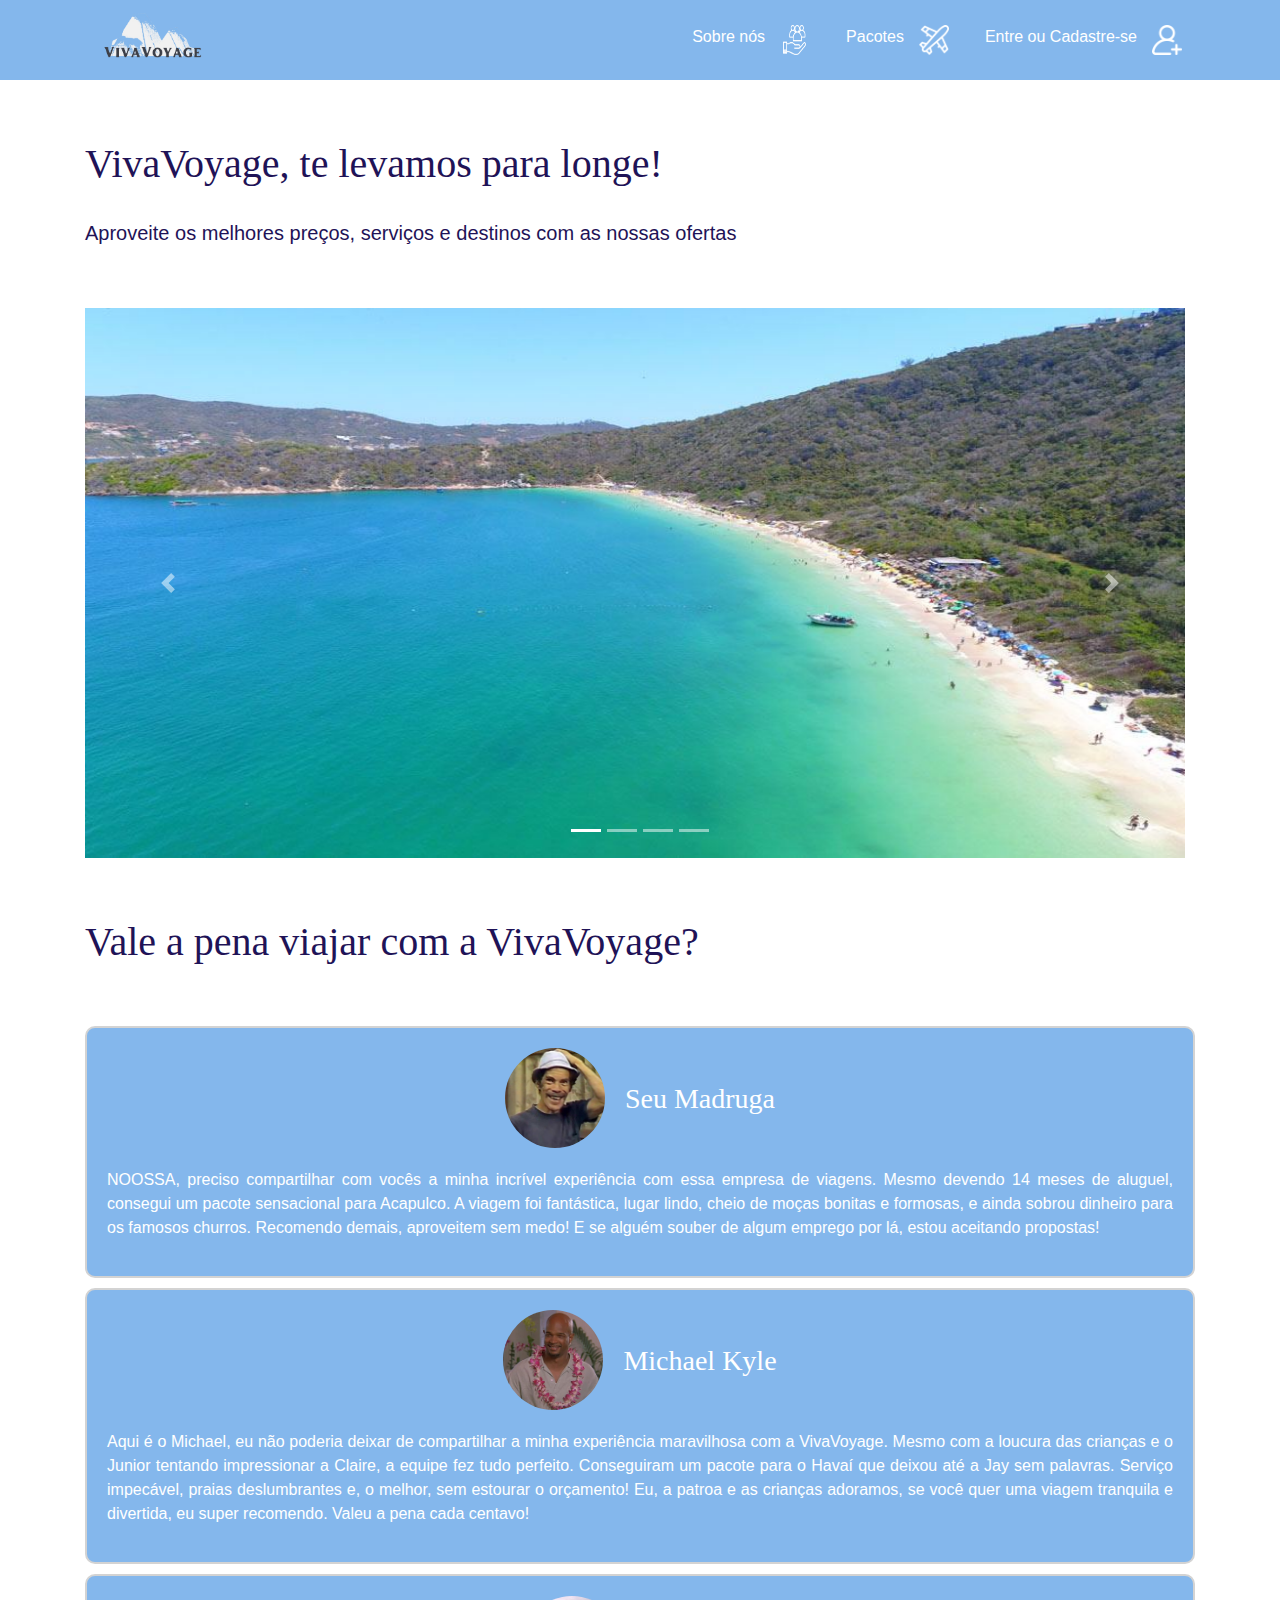
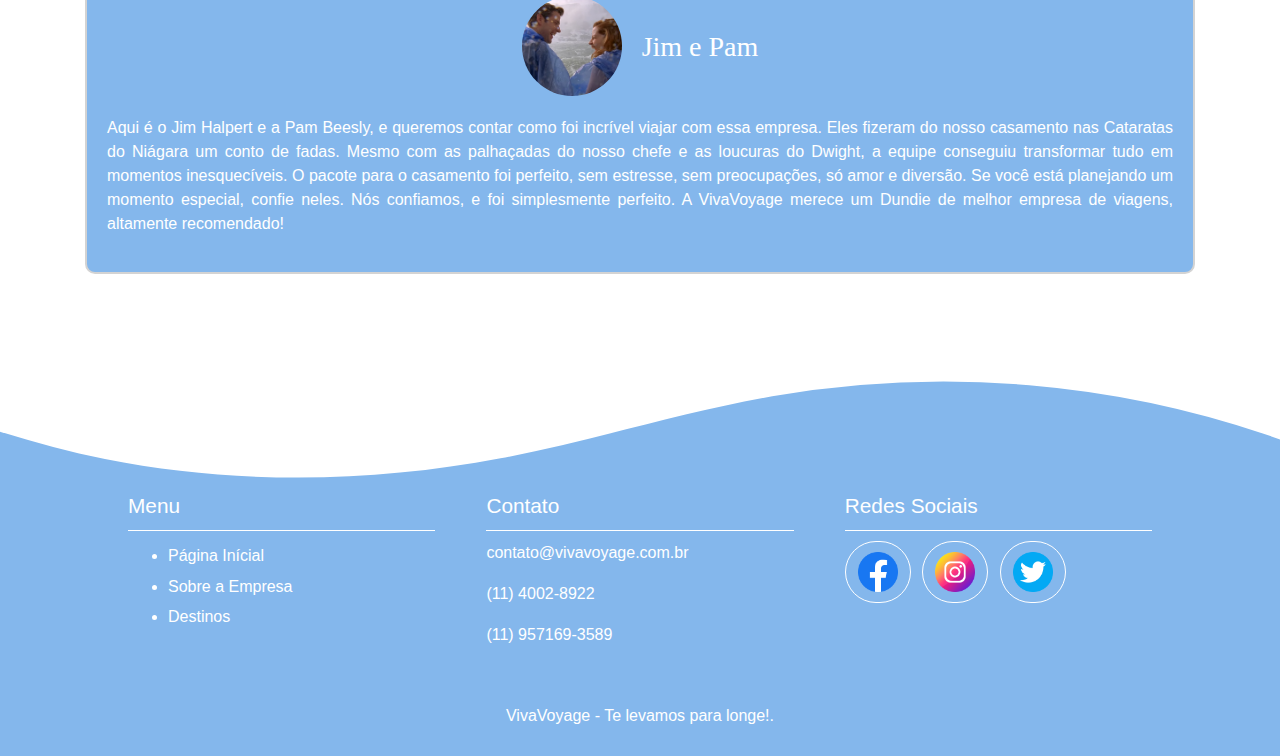
<file: index.html>
<!DOCTYPE html>
<html lang="pt-br">
  <head>
    <!-- Meta tags Obrigatórias -->
    <meta charset="utf-8" />
    <meta
      name="viewport"
      content="width=device-width, initial-scale=1, shrink-to-fit=no"
    />
     
<link rel="icon" href="img/logo.png">

    <!-- Bootstrap CSS -->
    <link rel="stylesheet" href="css/bootstrap.css" />
    <link rel="stylesheet" href="estilo.css" />
    <title>VivaVoyage</title>
  </head>

  <body>
    <nav class="navbar navbar-expand-lg navbar-dark bg-dark navegacao">
      <section>
        <div>
          <a class="navbar-brand" href="modelo.html"
            ><img src="img/logo.png" alt=""
          /></a>
        </div>
        <button
          class="navbar-toggler"
          type="button"
          data-toggle="collapse"
          data-target="#navbarNavAltMarkup"
          aria-controls="navbarNavAltMarkup"
          aria-expanded="false"
          aria-label="Alterna navegação"
        >
          <span class="navbar-toggler-icon"></span>
        </button>
        <div class="collapse navbar-collapse" id="navbarNavAltMarkup">
          <div class="navbar-nav icones-div">
            <a class="nav-item nav-link icones" href="sobre.html">
              <span>Sobre nós</span>
              <img src="img/quem_somos.png" alt="" />
            </a>

            <a class="nav-item nav-link icones" href="precos.html">
              <span>Pacotes</span>
              <img src="img/viagem.png" alt="" />
            </a>
            <a class="nav-item nav-link icones" href="login.html">
              <span class="loginLabel"> Entre ou Cadastre-se</span>
              <img src="img/adicionar-usuario.png" alt="" />
            </a>
          </div>
        </div>
      </section>
    </nav>

    <div class="container">
      <section class="title-section">
        <h1>VivaVoyage, te levamos para longe!</h1>

        <p>
          Aproveite os melhores preços, serviços e destinos com as nossas
          ofertas
        </p>
      </section>

      <div
        id="carouselExampleIndicators"
        class="carousel slide"
        data-ride="carousel"
      >
        <ol class="carousel-indicators">
          <li
            data-target="#carouselExampleIndicators"
            data-slide-to="0"
            class="active"
          ></li>
          <li data-target="#carouselExampleIndicators" data-slide-to="1"></li>
          <li data-target="#carouselExampleIndicators" data-slide-to="2"></li>
          <li data-target="#carouselExampleIndicators" data-slide-to="3"></li>
        </ol>
        <div class="carousel-inner">
          <div class="carousel-item active">
            <img class="d-block w-100" src="img/praia1.jpg" alt="Ilhabela" />
          </div>
          <div class="carousel-item">
            <img class="d-block w-100" src="img/praia2.jpg" alt="Caribe" />
          </div>
          <div class="carousel-item">
            <img class="d-block w-100" src="img/praia3.jpg" alt="Cancun" />
          </div>
          <div class="carousel-item">
            <img class="d-block w-100" src="img/praia4.jpg" alt="Maldivas" />
          </div>
        </div>
        <a
          class="carousel-control-prev"
          href="#carouselExampleIndicators"
          role="button"
          data-slide="prev"
        >
          <span class="carousel-control-prev-icon" aria-hidden="true"></span>
          <span class="sr-only">Anterior</span>
        </a>
        <a
          class="carousel-control-next"
          href="#carouselExampleIndicators"
          role="button"
          data-slide="next"
        >
          <span class="carousel-control-next-icon" aria-hidden="true"></span>
          <span class="sr-only">Próximo</span>
        </a>
      </div>

      <h2 id="reviews-title">Vale a pena viajar com a VivaVoyage?</h2>

      <ul class="reviews-list">
        <li>
          <div>
            <img src="img/seu_madruga.jpeg" alt="" />
            <h3>Seu Madruga</h3>
          </div>
          <p>
            NOOSSA, preciso compartilhar com vocês a minha incrível experiência
            com essa empresa de viagens. Mesmo devendo 14 meses de aluguel,
            consegui um pacote sensacional para Acapulco. A viagem foi
            fantástica, lugar lindo, cheio de moças bonitas e formosas, e ainda
            sobrou dinheiro para os famosos churros. Recomendo demais,
            aproveitem sem medo! E se alguém souber de algum emprego por lá,
            estou aceitando propostas!
          </p>
        </li>

        <li>
          <div>
            <img src="img/michael.png" alt="" />
            <h3>Michael Kyle</h3>
          </div>
          <p>
            Aqui é o Michael, eu não poderia deixar de compartilhar a minha
            experiência maravilhosa com a VivaVoyage. Mesmo com a loucura das
            crianças e o Junior tentando impressionar a Claire, a equipe fez
            tudo perfeito. Conseguiram um pacote para o Havaí que deixou até a
            Jay sem palavras. Serviço impecável, praias deslumbrantes e, o
            melhor, sem estourar o orçamento! Eu, a patroa e as crianças
            adoramos, se você quer uma viagem tranquila e divertida, eu super
            recomendo. Valeu a pena cada centavo!
          </p>
        </li>

        <li>
          <div>
            <img src="img/pam&jim.jpg" alt="" />
            <h3>Jim e Pam</h3>
          </div>
          <p>
            Aqui é o Jim Halpert e a Pam Beesly, e queremos contar como foi
            incrível viajar com essa empresa. Eles fizeram do nosso casamento
            nas Cataratas do Niágara um conto de fadas. Mesmo com as palhaçadas
            do nosso chefe e as loucuras do Dwight, a equipe conseguiu
            transformar tudo em momentos inesquecíveis. O pacote para o
            casamento foi perfeito, sem estresse, sem preocupações, só amor e
            diversão. Se você está planejando um momento especial, confie neles.
            Nós confiamos, e foi simplesmente perfeito. A VivaVoyage merece um
            Dundie de melhor empresa de viagens, altamente recomendado!
          </p>
        </li>
      </ul>
    </div>
    <!--Inicio Footer-->

    <div class="custom-shape-divider-bottom-1683068753">
      <svg
        data-name="Layer 1"
        xmlns="http://www.w3.org/2000/svg"
        viewBox="0 0 1200 120"
        preserveAspectRatio="none"
      >
        <path
          d="M321.39,56.44c58-10.79,114.16-30.13,172-41.86,82.39-16.72,168.19-17.73,250.45-.39C823.78,31,906.67,72,985.66,92.83c70.05,18.48,146.53,26.09,214.34,3V0H0V27.35A600.21,600.21,0,0,0,321.39,56.44Z"
          class="shape-fill"
        ></path>
      </svg>
    </div>

    <footer class="main_footer footer_container">
      <div class="content">
        <div class="colfooter">
          <h4 class="titleFooter">Menu</h4>

          <ul>
            <li><a href="modelo.html" title="Página Inícial">Página Inícial</a></li>
            <li>
              <a href="sobre.html" title="Sobre a Empresa">Sobre a Empresa</a>
            </li>
            <li><a href="precos.html" title="Destinos">Destinos</a></li>
          </ul>
        </div>
        <!--Col Footer 1-->

        <div class="colfooter">
          <h4 class="titleFooter">Contato</h4>
          <p><i class="icon icon-mail"></i> contato@vivavoyage.com.br</p>
          <p><i class="icon icon-phone"></i> (11) 4002-8922</p>
          <p><i class="icon icon-whatsapp"></i> (11) 957169-3589</p>
        </div>
        <!--Col Footer 2-->

        <div class="colfooter">
          <h4 class="titleFooter">Redes Sociais</h4>

          <a href="https://www.facebook.com" class="botao"> <img src="img/facebook.png" alt=""></a>
          <a href="https://www.instagram.com" class="botao"> <img src="img/instagram.png" alt=""></a>
          <a href="https://twitter.com" class="botao"> <img src="img/twitter.png" alt=""></a>
        </div>
        <!--Col Footer 3-->

        <div class="clear"></div>
      </div>
      <!--Contant-->

      <div class="main_footer_copy">
        <p class="m-b-footer">VivaVoyage - Te levamos para longe!.</p>
      </div>
    </footer>

    <!--Fecha Footer-->

    <!-- JavaScript (Opcional) -->
    <!-- jQuery primeiro, depois Popper.js, depois Bootstrap JS -->
    <script
      src="https://code.jquery.com/jquery-3.3.1.slim.min.js"
      integrity="sha384-q8i/X+965DzO0rT7abK41JStQIAqVgRVzpbzo5smXKp4YfRvH+8abtTE1Pi6jizo"
      crossorigin="anonymous"
    ></script>
    <script
      src="https://cdnjs.cloudflare.com/ajax/libs/popper.js/1.14.3/umd/popper.min.js"
      integrity="sha384-ZMP7rVo3mIykV+2+9J3UJ46jBk0WLaUAdn689aCwoqbBJiSnjAK/l8WvCWPIPm49"
      crossorigin="anonymous"
    ></script>
    <script
      src="https://stackpath.bootstrapcdn.com/bootstrap/4.1.3/js/bootstrap.min.js"
      integrity="sha384-ChfqqxuZUCnJSK3+MXmPNIyE6ZbWh2IMqE241rYiqJxyMiZ6OW/JmZQ5stwEULTy"
      crossorigin="anonymous"
    ></script>
    <script src="js/setUsername.js"></script>
  </body>
</html>
</file>
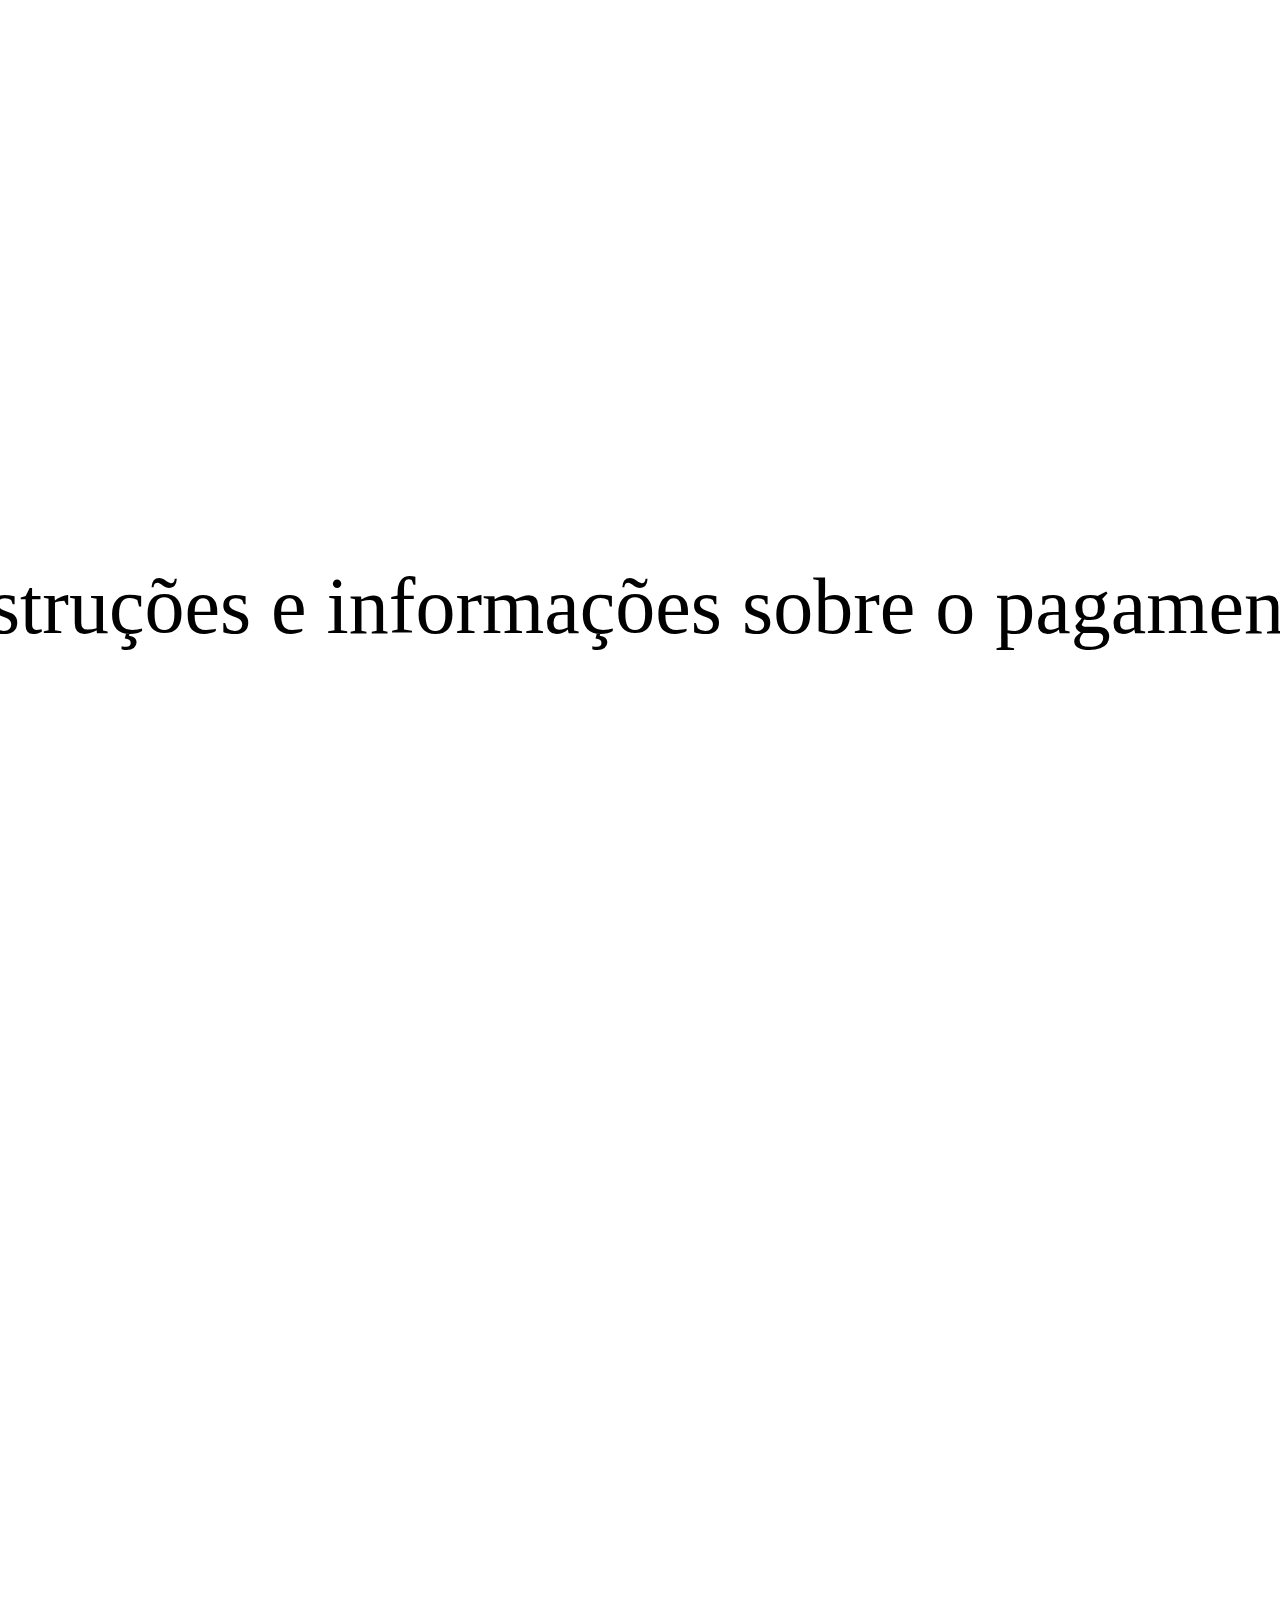
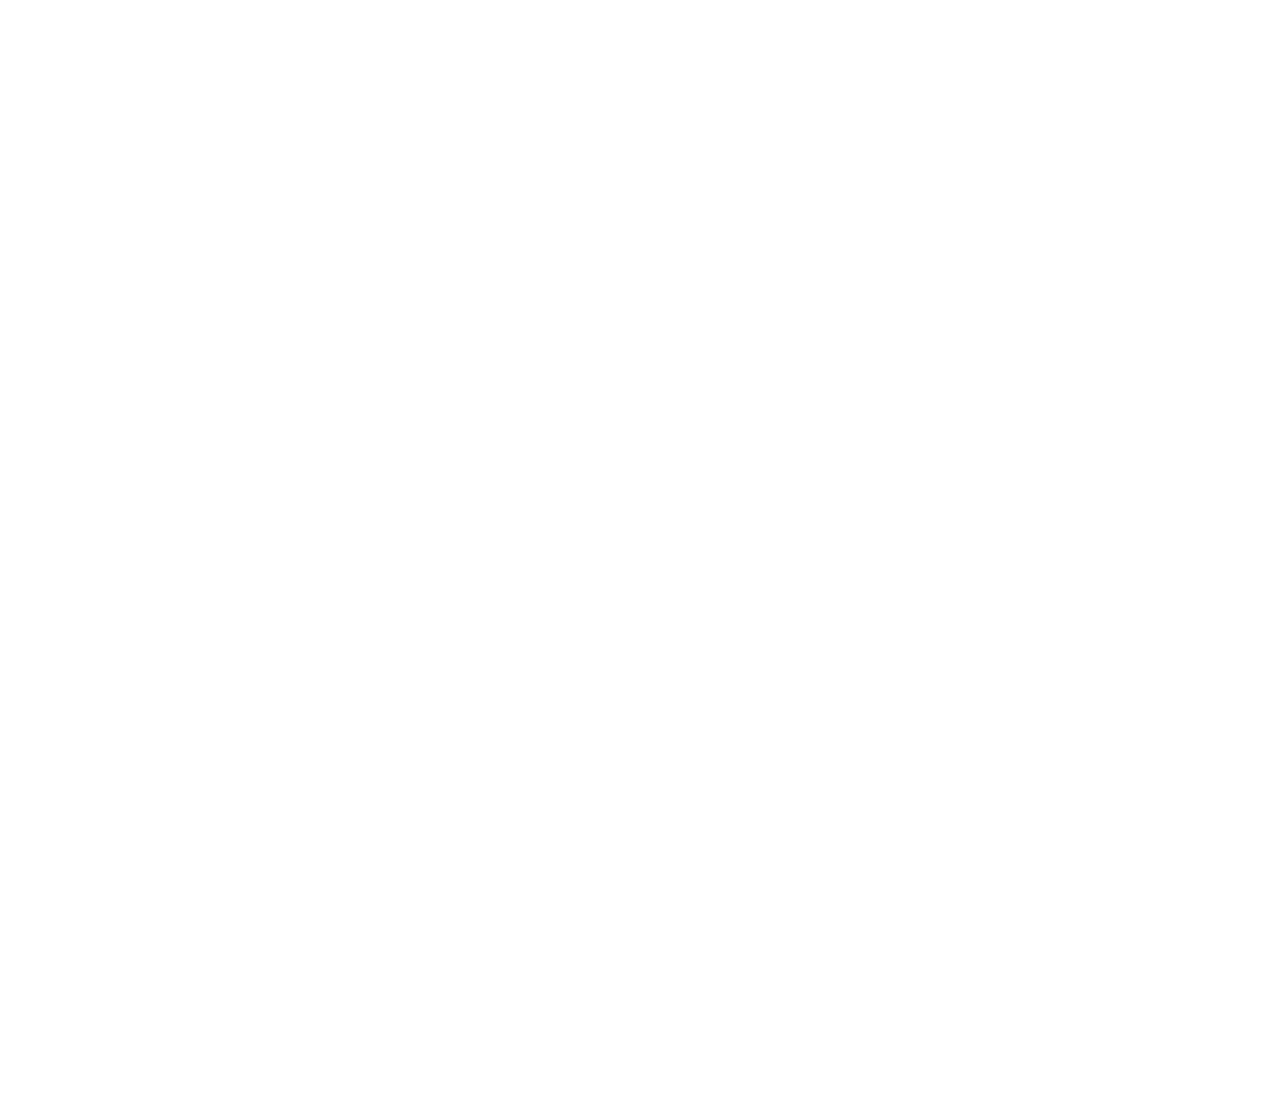
<file: carregamentotela.html>
<!DOCTYPE html>
<html lang="en">
  <head>
    <meta charset="UTF-8" />
    <meta name="viewport" content="width=device-width, initial-scale=1.0" />
    <title>Carregamento</title>
    <link
      rel="stylesheet"
      type="text/css"
      href="carregamento.css"
      media="screen"
    />
    <link rel="icon" href="img/logo.png" />
  </head>
  <body>
    <div class="c-loader"></div>
    <h2>Por favor, aguarde.</h2>

    <section id="modal-section">
      <div class="modal-div">
        <div class="modal-title-div">
          <h3>Obrigado por nos escolher!</h3>
          <a href="index.html">X</a>
        </div>

        <p>
          Enviamos um email contendo mais instruções e informações sobre o
          pagamento. Obrigado pro comprar com a VivaVoyage! Tenha uma boa
          viagem!!
        </p>

        <div class="modal-close-div">
          <a href="index.html">Fechar</a>
        </div>
      </div>
    </section>

    <script>
      const modal = document.getElementById("modal-section");

      setTimeout(() => (modal.style.opacity = 1), 2000);
    </script>
  </body>
</html>
</file>
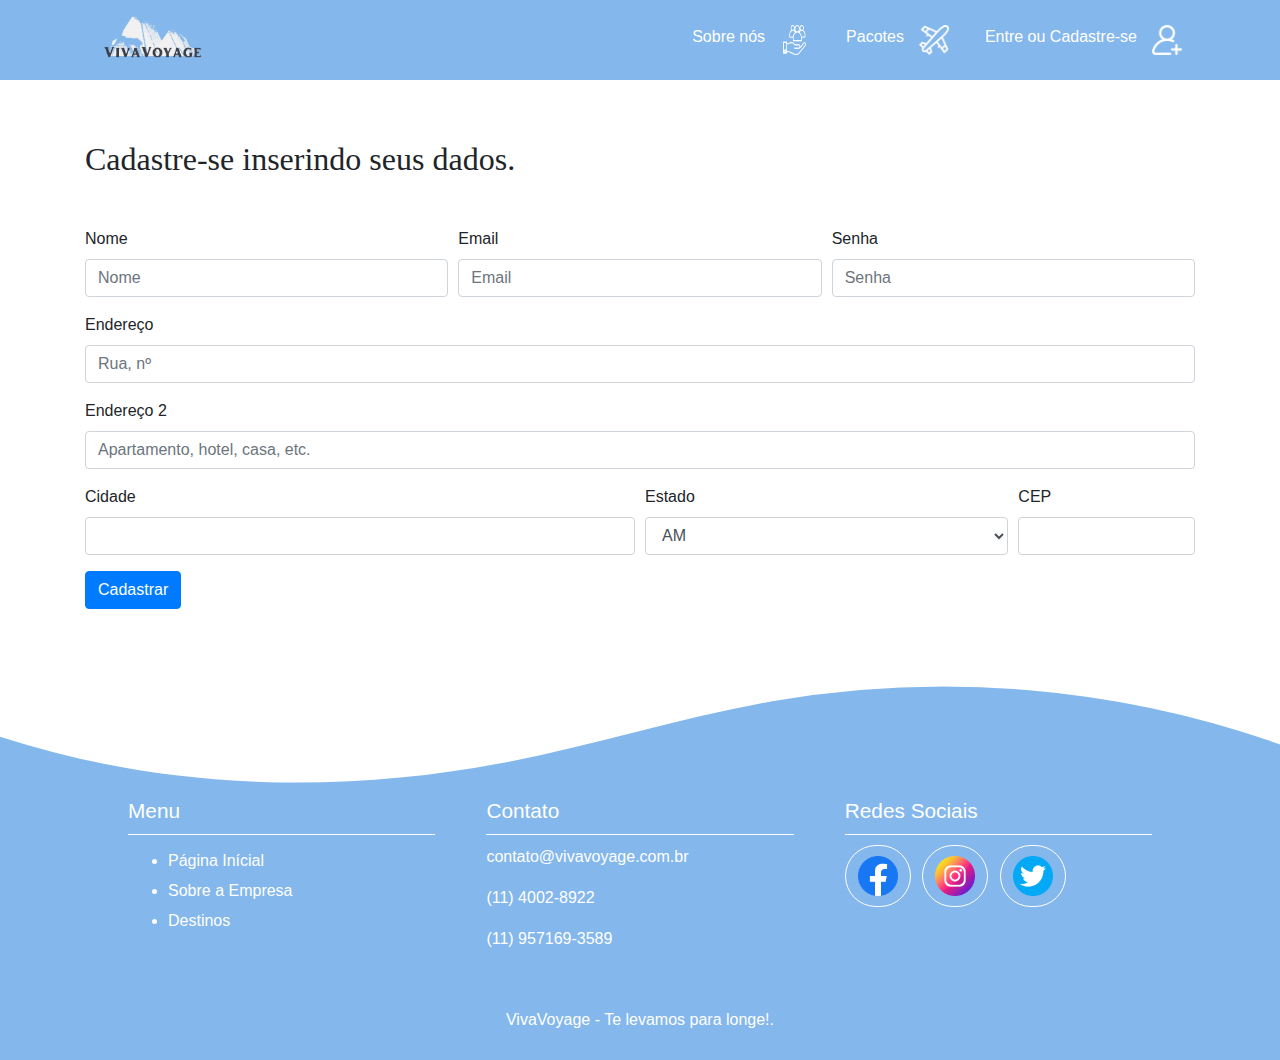
<file: forms.html>
<!DOCTYPE html>
<html lang="pt-br">
  <head>
    <!-- Meta tags Obrigatórias -->
    <meta charset="utf-8" />
    <meta
      name="viewport"
      content="width=device-width, initial-scale=1, shrink-to-fit=no"
    />

    <link rel="icon" href="img/logo.png" />

    <!-- Bootstrap CSS -->
    <link rel="stylesheet" href="css/bootstrap.css" />
    <link rel="stylesheet" href="estilo.css" />

    <title>Cadastro</title>
  </head>

  <body>
    <nav class="navbar navbar-expand-lg navbar-dark bg-dark navegacao">
      <section>
        <div>
          <a class="navbar-brand" href="index.html"
            ><img src="img/logo.png" alt=""
          /></a>
        </div>
        <button
          class="navbar-toggler"
          type="button"
          data-toggle="collapse"
          data-target="#navbarNavAltMarkup"
          aria-controls="navbarNavAltMarkup"
          aria-expanded="false"
          aria-label="Alterna navegação"
        >
          <span class="navbar-toggler-icon"></span>
        </button>
        <div class="collapse navbar-collapse" id="navbarNavAltMarkup">
          <div class="navbar-nav icones-div">
            <a class="nav-item nav-link icones" href="sobre.html">
              <span>Sobre nós</span>
              <img src="img/quem_somos.png" alt="" />
            </a>

            <a class="nav-item nav-link icones" href="precos.html">
              <span>Pacotes</span>
              <img src="img/viagem.png" alt="" />
            </a>
            <a class="nav-item nav-link icones" href="login.html">
              <span class="loginLabel"> Entre ou Cadastre-se</span>
              <img src="img/adicionar-usuario.png" alt="" />
            </a>
          </div>
        </div>
      </section>
    </nav>

    <div class="container">
      <h1 class="cadsize">Cadastre-se inserindo seus dados.</h1>

      <div class="required-fields"></div>

      <form id="register" method="post" onsubmit="register(event)">
        <input type="hidden" name="action" value="cadastro" />

        <div class="form-row">
          <div class="form-group col-md-4">
            <label for="inputNome4">Nome</label>
            <input
              type="text"
              class="form-control"
              id="inputEmail4"
              name="nome"
              placeholder="Nome"
              required
            />
          </div>
          <div class="form-group col-md-4">
            <label for="inputEmail4">Email</label>
            <input
              type="email"
              class="form-control"
              id="inputEmail4"
              name="email"
              placeholder="Email"
              required
            />
          </div>

          <div class="form-group col-md-4">
            <label for="inputPassword4">Senha</label>
            <input
              type="password"
              class="form-control"
              id="inputPassword4"
              name="senha"
              placeholder="Senha"
              required
            />
          </div>
        </div>

        <div class="form-group">
          <label for="inputAddress">Endereço</label>
          <input
            type="text"
            class="form-control"
            id="inputAddress"
            name="rua"
            placeholder="Rua, nº "
            required
          />
        </div>

        <div class="form-group">
          <label for="inputAddress2">Endereço 2</label>
          <input
            type="text"
            class="form-control"
            id="inputAddress2"
            name="logradouro"
            placeholder="Apartamento, hotel, casa, etc."
            required
          />
        </div>

        <div class="form-row">
          <div class="form-group col-md-6">
            <label for="inputCity">Cidade</label>
            <input
              type="text"
              class="form-control"
              id="inputCity"
              name="cidade"
              required
            />
          </div>

          <div class="form-group col-md-4">
            <label for="inputEstado">Estado</label>
            <select
              id="inputEstado"
              class="form-control"
              name="estado"
              required
            >
              <option value="AM" selected>AM</option>
              <option value="AC">AC</option>
              <option value="AP">AP</option>
              <option value="AL">AL</option>
              <option value="BA">BA</option>
              <option value="CE">CE</option>
              <option value="GO">GO</option>
              <option value="MT">MT</option>
              <option value="MS">MS</option>
              <option value="SE">SE</option>
              <option value="DF">DF</option>
              <option value="SC">SC</option>
              <option value="SP">SP</option>
              <option value="TO">TO</option>
              <option value="RJ">RJ</option>
              <option value="MG">MG</option>
              <option value="PA">PA</option>
              <option value="PL">PL</option>
              <option value="MA">MA</option>
              <option value="PE">PE</option>
              <option value="RO">RO</option>
              <option value="PB">PB</option>
              <option value="RN">RN</option>
              <option value="RS">RS</option>
              <option value="RR">RR</option>
              <option value="PR">PR</option>
            </select>
          </div>

          <div class="form-group col-md-2">
            <label for="inputCEP">CEP</label>
            <input type="text" class="form-control" id="inputCEP" name="cep" />
          </div>
        </div>

        <button type="submit" class="btn btn-primary">Cadastrar</button>
      </form>
    </div>
    <!--Inicio Footer-->

    <div class="custom-shape-divider-bottom-1683068753">
      <svg
        data-name="Layer 1"
        xmlns="http://www.w3.org/2000/svg"
        viewBox="0 0 1200 120"
        preserveAspectRatio="none"
      >
        <path
          d="M321.39,56.44c58-10.79,114.16-30.13,172-41.86,82.39-16.72,168.19-17.73,250.45-.39C823.78,31,906.67,72,985.66,92.83c70.05,18.48,146.53,26.09,214.34,3V0H0V27.35A600.21,600.21,0,0,0,321.39,56.44Z"
          class="shape-fill"
        ></path>
      </svg>
    </div>

    <footer class="main_footer footer_container">
      <div class="content">
        <div class="colfooter">
          <h4 class="titleFooter">Menu</h4>

          <ul>
            <li>
              <a href="index.html" title="Página Inícial">Página Inícial</a>
            </li>
            <li>
              <a href="sobre.html" title="Sobre a Empresa">Sobre a Empresa</a>
            </li>
            <li><a href="precos.html" title="Destinos">Destinos</a></li>
          </ul>
        </div>
        <!--Col Footer 1-->

        <div class="colfooter">
          <h4 class="titleFooter">Contato</h4>
          <p><i class="icon icon-mail"></i> contato@vivavoyage.com.br</p>
          <p><i class="icon icon-phone"></i> (11) 4002-8922</p>
          <p><i class="icon icon-whatsapp"></i> (11) 957169-3589</p>
        </div>
        <!--Col Footer 2-->

        <div class="colfooter">
          <h4 class="titleFooter">Redes Sociais</h4>

          <a href="https://www.facebook.com" class="botao">
            <img src="img/facebook.png" alt=""
          /></a>
          <a href="https://www.instagram.com" class="botao">
            <img src="img/instagram.png" alt=""
          /></a>
          <a href="https://twitter.com" class="botao">
            <img src="img/twitter.png" alt=""
          /></a>
        </div>
        <!--Col Footer 3-->

        <div class="clear"></div>
      </div>
      <!--Contant-->

      <div class="main_footer_copy">
        <p class="m-b-footer">VivaVoyage - Te levamos para longe!.</p>
      </div>
    </footer>

    <!--Fecha Footer-->

    <!-- JavaScript (Opcional) -->
    <!-- jQuery primeiro, depois Popper.js, depois Bootstrap JS -->
    <script
      src="https://code.jquery.com/jquery-3.3.1.slim.min.js"
      integrity="sha384-q8i/X+965DzO0rT7abK41JStQIAqVgRVzpbzo5smXKp4YfRvH+8abtTE1Pi6jizo"
      crossorigin="anonymous"
    ></script>
    <script
      src="https://cdnjs.cloudflare.com/ajax/libs/popper.js/1.14.3/umd/popper.min.js"
      integrity="sha384-ZMP7rVo3mIykV+2+9J3UJ46jBk0WLaUAdn689aCwoqbBJiSnjAK/l8WvCWPIPm49"
      crossorigin="anonymous"
    ></script>
    <script
      src="https://stackpath.bootstrapcdn.com/bootstrap/4.1.3/js/bootstrap.min.js"
      integrity="sha384-ChfqqxuZUCnJSK3+MXmPNIyE6ZbWh2IMqE241rYiqJxyMiZ6OW/JmZQ5stwEULTy"
      crossorigin="anonymous"
    ></script>
    <script src="js/register.js"></script>
  </body>
</html>
</file>
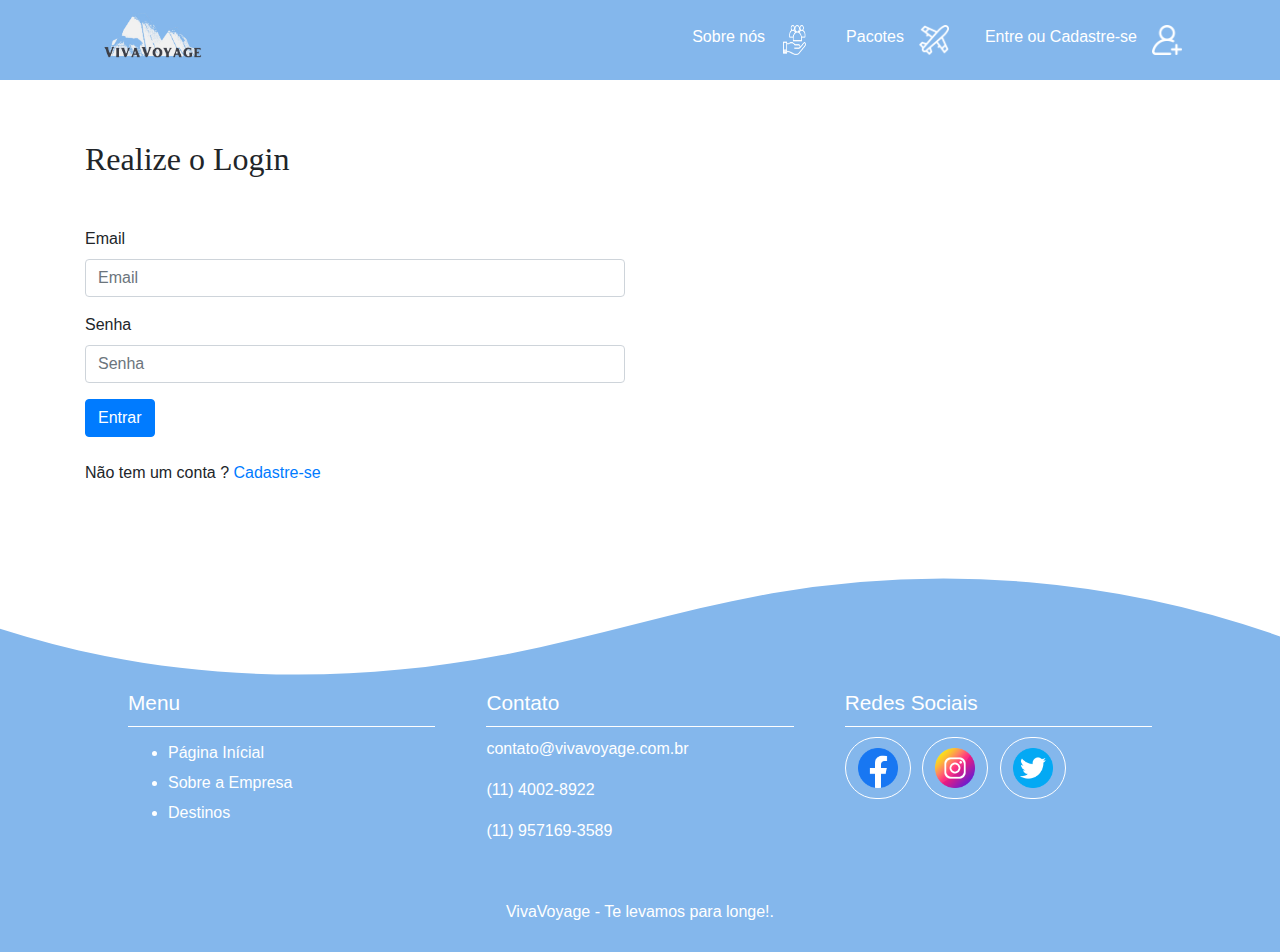
<file: login.html>
<!DOCTYPE html>
<html lang="pt-br">
  <head>
    <!-- Meta tags Obrigatórias -->
    <meta charset="utf-8" />
    <meta
      name="viewport"
      content="width=device-width, initial-scale=1, shrink-to-fit=no"
    />

    <link rel="icon" href="img/logo.png" />

    <!-- Bootstrap CSS -->
    <link rel="stylesheet" href="css/bootstrap.css" />
    <link rel="stylesheet" href="estilo.css" />

    <title>Login / Cadastro</title>
  </head>

  <body>
    <nav class="navbar navbar-expand-lg navbar-dark bg-dark navegacao">
      <section>
        <div>
          <a class="navbar-brand" href="index.html"
            ><img src="img/logo.png" alt=""
          /></a>
        </div>
        <button
          class="navbar-toggler"
          type="button"
          data-toggle="collapse"
          data-target="#navbarNavAltMarkup"
          aria-controls="navbarNavAltMarkup"
          aria-expanded="false"
          aria-label="Alterna navegação"
        >
          <span class="navbar-toggler-icon"></span>
        </button>
        <div class="collapse navbar-collapse" id="navbarNavAltMarkup">
          <div class="navbar-nav icones-div">
            <a class="nav-item nav-link icones" href="sobre.html">
              <span>Sobre nós</span>
              <img src="img/quem_somos.png" alt="" />
            </a>

            <a class="nav-item nav-link icones" href="precos.html">
              <span>Pacotes</span>
              <img src="img/viagem.png" alt="" />
            </a>
            <a class="nav-item nav-link icones" href="login.html">
              <span> Entre ou Cadastre-se</span>
              <img src="img/adicionar-usuario.png" alt="" />
            </a>
          </div>
        </div>
      </section>
    </nav>

    <div class="container">
      <h1 class="cadsize">Realize o Login</h1>
      <div class="errorDiv"></div>

      <form class="mt-2" method="post" id="login" onsubmit="login(event)">
        <input type="hidden" name="action" value="login" />
        <div class="form-group col-md-6 pl-0">
          <label for="inputEmail4">Email</label>
          <input
            type="email"
            class="form-control"
            id="inputEmail4"
            name="email"
            placeholder="Email"
            required
          />
        </div>

        <div class="form-group col-md-6 pl-0">
          <label for="inputPassword4">Senha</label>
          <input
            type="password"
            class="form-control"
            id="inputPassword4"
            name="senha"
            placeholder="Senha"
            required
          />
        </div>
        <button type="submit" class="btn btn-primary">Entrar</button>
      </form>
      <p class="mt-4">
        Não tem um conta ? <span><a href="forms.html">Cadastre-se</a></span>
      </p>
    </div>

    <!--Inicio Footer-->

    <div class="custom-shape-divider-bottom-1683068753">
      <svg
        data-name="Layer 1"
        xmlns="http://www.w3.org/2000/svg"
        viewBox="0 0 1200 120"
        preserveAspectRatio="none"
      >
        <path
          d="M321.39,56.44c58-10.79,114.16-30.13,172-41.86,82.39-16.72,168.19-17.73,250.45-.39C823.78,31,906.67,72,985.66,92.83c70.05,18.48,146.53,26.09,214.34,3V0H0V27.35A600.21,600.21,0,0,0,321.39,56.44Z"
          class="shape-fill"
        ></path>
      </svg>
    </div>

    <footer class="main_footer footer_container">
      <div class="content">
        <div class="colfooter">
          <h4 class="titleFooter">Menu</h4>

          <ul>
            <li>
              <a href="index.html" title="Página Inícial">Página Inícial</a>
            </li>
            <li>
              <a href="sobre.html" title="Sobre a Empresa">Sobre a Empresa</a>
            </li>
            <li><a href="precos.html" title="Destinos">Destinos</a></li>
          </ul>
        </div>
        <!--Col Footer 1-->

        <div class="colfooter">
          <h4 class="titleFooter">Contato</h4>
          <p><i class="icon icon-mail"></i> contato@vivavoyage.com.br</p>
          <p><i class="icon icon-phone"></i> (11) 4002-8922</p>
          <p><i class="icon icon-whatsapp"></i> (11) 957169-3589</p>
        </div>
        <!--Col Footer 2-->

        <div class="colfooter">
          <h4 class="titleFooter">Redes Sociais</h4>

          <a href="https://www.facebook.com" class="botao">
            <img src="img/facebook.png" alt=""
          /></a>
          <a href="https://www.instagram.com" class="botao">
            <img src="img/instagram.png" alt=""
          /></a>
          <a href="https://twitter.com" class="botao">
            <img src="img/twitter.png" alt=""
          /></a>
        </div>
        <!--Col Footer 3-->

        <div class="clear"></div>
      </div>
      <!--Contant-->

      <div class="main_footer_copy">
        <p class="m-b-footer">VivaVoyage - Te levamos para longe!.</p>
      </div>
    </footer>

    <!--Fecha Footer-->
    <!-- JavaScript (Opcional) -->
    <!-- jQuery primeiro, depois Popper.js, depois Bootstrap JS -->
    <script
      src="https://code.jquery.com/jquery-3.3.1.slim.min.js"
      integrity="sha384-q8i/X+965DzO0rT7abK41JStQIAqVgRVzpbzo5smXKp4YfRvH+8abtTE1Pi6jizo"
      crossorigin="anonymous"
    ></script>
    <script
      src="https://cdnjs.cloudflare.com/ajax/libs/popper.js/1.14.3/umd/popper.min.js"
      integrity="sha384-ZMP7rVo3mIykV+2+9J3UJ46jBk0WLaUAdn689aCwoqbBJiSnjAK/l8WvCWPIPm49"
      crossorigin="anonymous"
    ></script>
    <script
      src="https://stackpath.bootstrapcdn.com/bootstrap/4.1.3/js/bootstrap.min.js"
      integrity="sha384-ChfqqxuZUCnJSK3+MXmPNIyE6ZbWh2IMqE241rYiqJxyMiZ6OW/JmZQ5stwEULTy"
      crossorigin="anonymous"
    ></script>
    <script src="js/login.js"></script>
  </body>
</html>
</file>
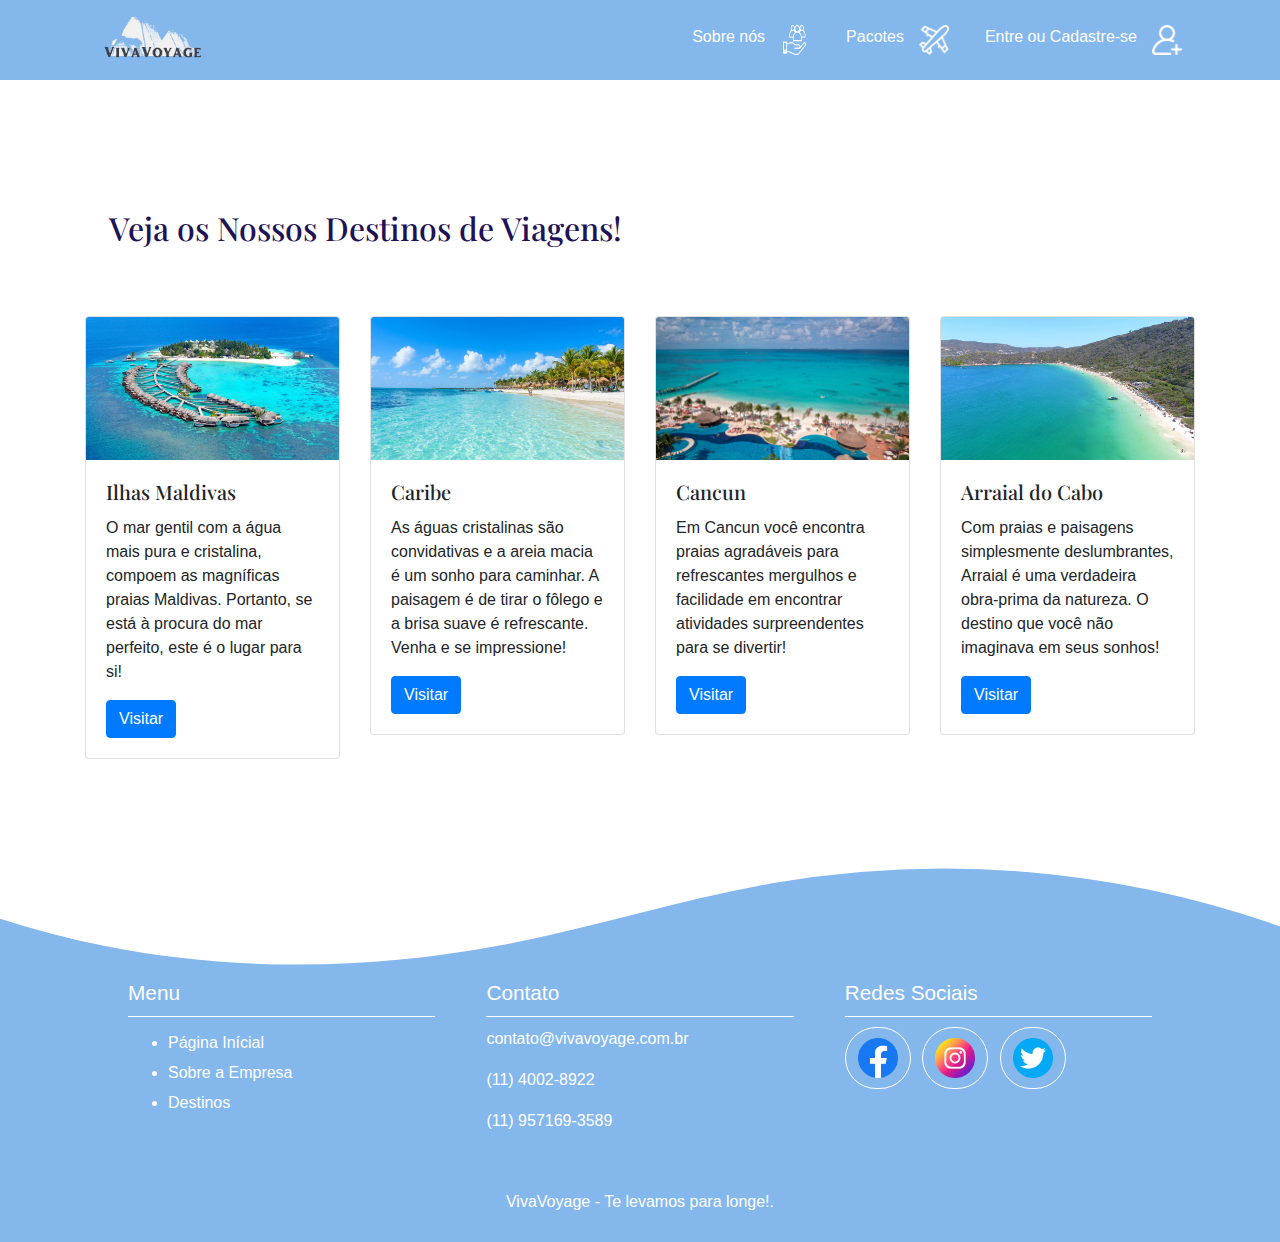
<file: precos.html>
<!DOCTYPE html>
<html lang="pt-br">
  <head>
    <!-- Meta tags Obrigatórias -->
    <meta charset="utf-8">
    <meta name="viewport" content="width=device-width, initial-scale=1, shrink-to-fit=no">
    <link rel="preconnect" href="https://fonts.googleapis.com">
    <link rel="preconnect" href="https://fonts.gstatic.com" crossorigin>
    <link href="https://fonts.googleapis.com/css2?family=Playfair+Display:ital,wght@0,400;0,500;0,600;0,700;0,800;0,900;1,400;1,500;1,600;1,700;1,800;1,900&display=swap" rel="stylesheet">
    <!-- Bootstrap CSS -->
    <link rel="stylesheet" href="css/bootstrap.css">
    <link rel="stylesheet" href="estilo.css">

    <link rel="icon" href="img/logo.png">

    <title>Preços</title>
  </head>
  <body>

    <nav class="navbar navbar-expand-lg navbar-dark bg-dark navegacao">
      <section>
        <div>
          <a class="navbar-brand" href="index.html"><img src="img/logo.png" alt=""></a>
        </div>
        <button class="navbar-toggler" type="button" data-toggle="collapse" data-target="#navbarNavAltMarkup" aria-controls="navbarNavAltMarkup" aria-expanded="false" aria-label="Alterna navegação">
          <span class="navbar-toggler-icon"></span>
        </button>
          <div class="collapse navbar-collapse" id="navbarNavAltMarkup">
            <div class="navbar-nav icones-div">
              <a class="nav-item nav-link icones" href="sobre.html" >
                <span>Sobre nós</span>
                <img src="img/quem_somos.png" alt="">
              </a>
  
              <a class="nav-item nav-link icones" href="precos.html"> 
               <span>Pacotes</span>
               <img src="img/viagem.png" alt="">
             </a>
              <a class="nav-item nav-link icones" href="login.html" >
               <span class="loginLabel"> Entre ou Cadastre-se</span>
               <img src="img/adicionar-usuario.png" alt="">
             </a>
  
            </div>
         </div>
      </section>
    </nav>
    
    <div class="container">
      <div class="jumbotron1">
            <h1 class="precosize2">Veja os Nossos Destinos de Viagens! </h1>
        </div>
        
        <div class="row">

            <div class="col-sm-12 col-md-6 col-lg-3">
                <div class="card">
                    <img class="card-img-top" src="img/praia4.jpg" alt="Imagem de capa do card">
                    <div class="card-body">
                      <h5 class="card-title">Ilhas Maldivas</h5>
                      <p class="card-text">O mar gentil com a água mais pura e cristalina, compoem as magníficas praias Maldivas. Portanto, se está à procura do mar perfeito, este é o lugar para si!</p>
                      <a href="tabelas.maldivas.html" class="btn btn-primary">Visitar</a>
                    </div>
                </div>
            </div>
         
            <div class="col-sm-12 col-md-6 col-lg-3">
                <div class="card">
                    <img class="card-img-top" src="img/praia3.jpg" alt="Imagem de capa do card">
                    <div class="card-body">
                      <h5 class="card-title">Caribe</h5>
                      <p class="card-text"> As águas cristalinas são convidativas e a areia macia é um sonho para caminhar. A paisagem é de tirar o fôlego e a brisa suave é refrescante. Venha e se impressione!</p>
                      <a href="tabelas.caribe.html" class="btn btn-primary">Visitar</a>
                    </div>
                </div>
            </div>
         
            <div class="col-sm-12 col-md-6 col-lg-3">
                <div class="card">
                    <img class="card-img-top" src="img/praia2.jpg" alt="Imagem de capa do card">
                    <div class="card-body">
                      <h5 class="card-title">Cancun</h5>
                      <p class="card-text"> Em Cancun você encontra praias agradáveis para refrescantes mergulhos e facilidade em encontrar atividades surpreendentes para se divertir!</p>
                      <a href="tabelas.cancun.html" class="btn btn-primary">Visitar</a>
                    </div>
                </div>
            </div>
         
            <div class="col-sm-12 col-md-6 col-lg-3">
                <div class="card">
                    <img class="card-img-top" src="img/praia1.jpg" alt="Imagem de capa do card">
                    <div class="card-body">
                      <h5 class="card-title">Arraial do Cabo</h5>
                      <p class="card-text"> Com praias e paisagens simplesmente deslumbrantes, Arraial é uma verdadeira obra-prima da natureza. O destino que você não imaginava em seus sonhos!</p>
                      <a href="tabelas.ArraialCabo.html" class="btn btn-primary">Visitar</a>
                    </div>
                </div>
            </div>
         
        </div>  <!--Fim row -->
      </div> 
        
    </div>
<!--Inicio Footer-->

<div class="custom-shape-divider-bottom-1683068753">
  <svg
    data-name="Layer 1"
    xmlns="http://www.w3.org/2000/svg"
    viewBox="0 0 1200 120"
    preserveAspectRatio="none"
  >
    <path
      d="M321.39,56.44c58-10.79,114.16-30.13,172-41.86,82.39-16.72,168.19-17.73,250.45-.39C823.78,31,906.67,72,985.66,92.83c70.05,18.48,146.53,26.09,214.34,3V0H0V27.35A600.21,600.21,0,0,0,321.39,56.44Z"
      class="shape-fill"
    ></path>
  </svg>
</div>

<footer class="main_footer footer_container">
  <div class="content">
    <div class="colfooter">
      <h4 class="titleFooter">Menu</h4>

      <ul>
        <li><a href="index.html" title="Página Inícial">Página Inícial</a></li>
        <li>
          <a href="sobre.html" title="Sobre a Empresa">Sobre a Empresa</a>
        </li>
        <li><a href="precos.html" title="Destinos">Destinos</a></li>
      </ul>
    </div>
    <!--Col Footer 1-->

    <div class="colfooter">
      <h4 class="titleFooter">Contato</h4>
      <p><i class="icon icon-mail"></i> contato@vivavoyage.com.br</p>
      <p><i class="icon icon-phone"></i> (11) 4002-8922</p>
      <p><i class="icon icon-whatsapp"></i> (11) 957169-3589</p>
    </div>
    <!--Col Footer 2-->

    <div class="colfooter">
      <h4 class="titleFooter">Redes Sociais</h4>

      <a href="https://www.facebook.com" class="botao"> <img src="img/facebook.png" alt=""></a>
      <a href="https://www.instagram.com" class="botao"> <img src="img/instagram.png" alt=""></a>
      <a href="https://twitter.com" class="botao"> <img src="img/twitter.png" alt=""></a>
    </div>
    <!--Col Footer 3-->

    <div class="clear"></div>
  </div>
  <!--Contant-->

  <div class="main_footer_copy">
    <p class="m-b-footer">VivaVoyage - Te levamos para longe!.</p>
  </div>
</footer>

<!--Fecha Footer-->

  
   <!-- JavaScript (Opcional) -->
    <!-- jQuery primeiro, depois Popper.js, depois Bootstrap JS -->
    <script src="https://code.jquery.com/jquery-3.3.1.slim.min.js" integrity="sha384-q8i/X+965DzO0rT7abK41JStQIAqVgRVzpbzo5smXKp4YfRvH+8abtTE1Pi6jizo" crossorigin="anonymous"></script>
    <script src="https://cdnjs.cloudflare.com/ajax/libs/popper.js/1.14.3/umd/popper.min.js" integrity="sha384-ZMP7rVo3mIykV+2+9J3UJ46jBk0WLaUAdn689aCwoqbBJiSnjAK/l8WvCWPIPm49" crossorigin="anonymous"></script>
    <script src="https://stackpath.bootstrapcdn.com/bootstrap/4.1.3/js/bootstrap.min.js" integrity="sha384-ChfqqxuZUCnJSK3+MXmPNIyE6ZbWh2IMqE241rYiqJxyMiZ6OW/JmZQ5stwEULTy" crossorigin="anonymous"></script>
    <script src="js/setUsername.js"></script>
</body>
</html>
</file>
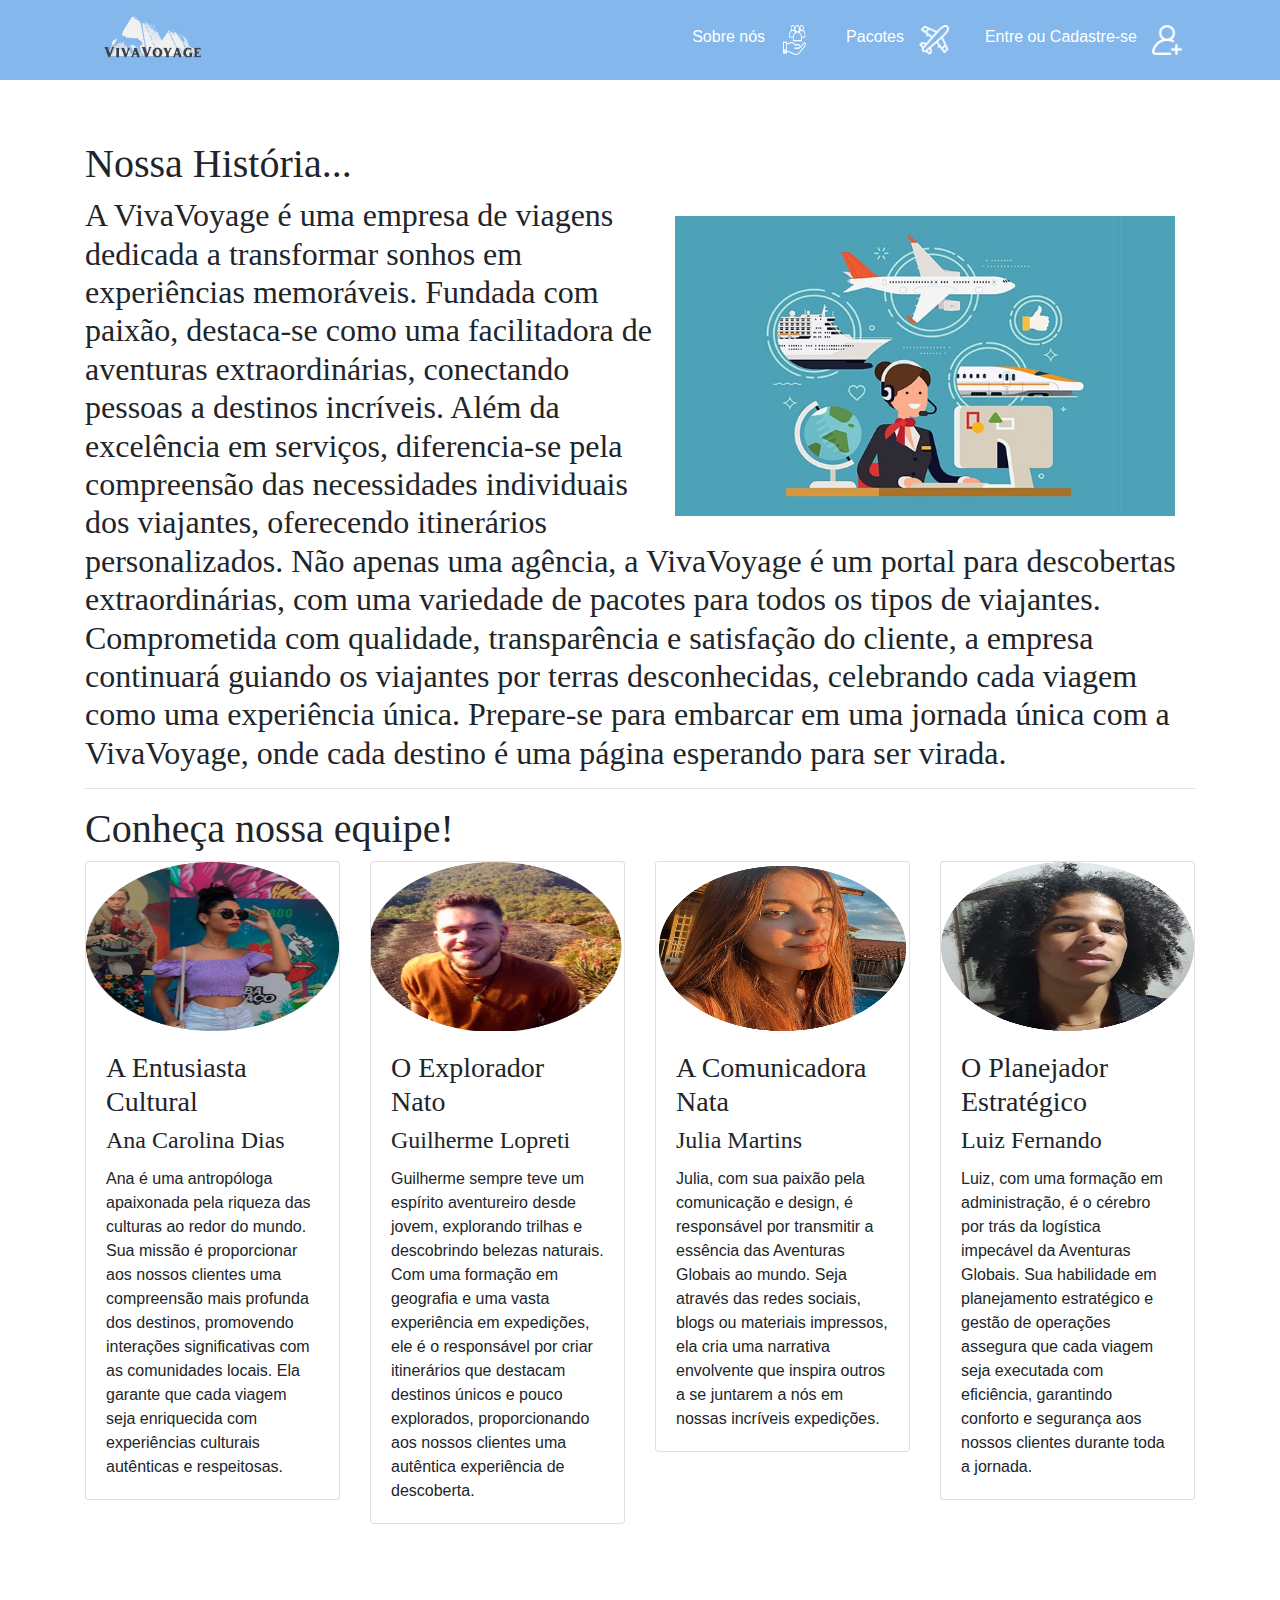
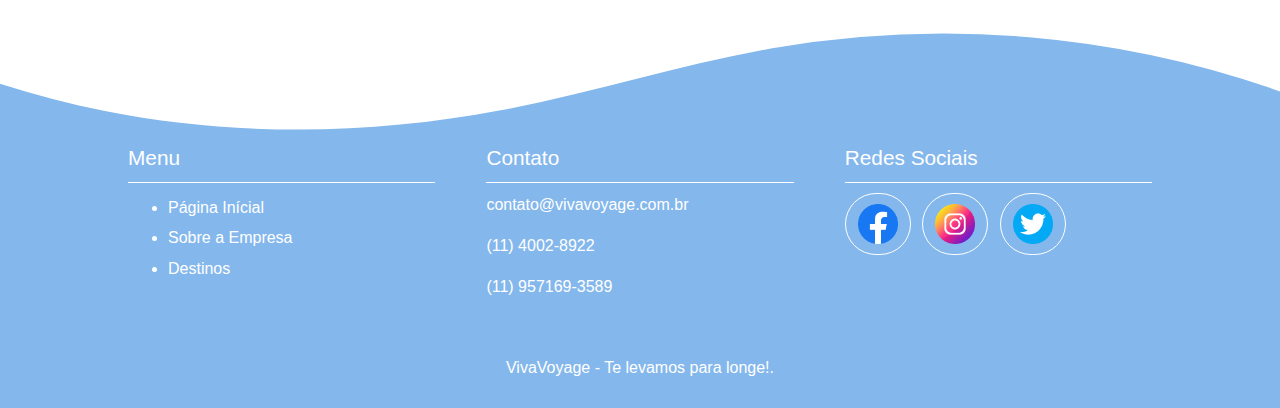
<file: sobre.html>
<!DOCTYPE html>
<html lang="pt-br">
  <head>
    <!-- Meta tags Obrigatórias -->
    <meta charset="utf-8" />
    <meta
      name="viewport"
      content="width=device-width, initial-scale=1, shrink-to-fit=no"
    />

    <link rel="icon" href="img/logo.png" />

    <!-- Bootstrap CSS -->
    <link rel="stylesheet" href="css/bootstrap.css" />
    <link rel="stylesheet" href="estilo.css" />
    <title>VivaVoyage</title>
  </head>

  <body>
    <nav class="navbar navbar-expand-lg navbar-dark bg-dark navegacao">
      <section>
        <div>
          <a class="navbar-brand" href="index.html"
            ><img src="img/logo.png" alt=""
          /></a>
        </div>
        <button
          class="navbar-toggler"
          type="button"
          data-toggle="collapse"
          data-target="#navbarNavAltMarkup"
          aria-controls="navbarNavAltMarkup"
          aria-expanded="false"
          aria-label="Alterna navegação"
        >
          <span class="navbar-toggler-icon"></span>
        </button>
        <div class="collapse navbar-collapse" id="navbarNavAltMarkup">
          <div class="navbar-nav icones-div">
            <a class="nav-item nav-link icones" href="sobre.html">
              <span>Sobre nós</span>
              <img src="img/quem_somos.png" alt="" />
            </a>

            <a class="nav-item nav-link icones" href="precos.html">
              <span>Pacotes</span>
              <img src="img/viagem.png" alt="" />
            </a>
            <a class="nav-item nav-link icones" href="login.html">
              <span class="loginLabel"> Entre ou Cadastre-se</span>
              <img src="img/adicionar-usuario.png" alt="" />
            </a>
          </div>
        </div>
      </section>
    </nav>

    <div class="container">
      <h1>Nossa História...</h1>

      <div class="historia">
        <img
          class="sobre-viagem"
          src="img/companhia.jpg"
          alt="Imagem do teste sobre nós"
        />

        <h2>
          A VivaVoyage é uma empresa de viagens dedicada a transformar sonhos em
          experiências memoráveis. Fundada com paixão, destaca-se como uma
          facilitadora de aventuras extraordinárias, conectando pessoas a
          destinos incríveis. Além da excelência em serviços, diferencia-se pela
          compreensão das necessidades individuais dos viajantes, oferecendo
          itinerários personalizados. Não apenas uma agência, a VivaVoyage é um
          portal para descobertas extraordinárias, com uma variedade de pacotes
          para todos os tipos de viajantes. Comprometida com qualidade,
          transparência e satisfação do cliente, a empresa continuará guiando os
          viajantes por terras desconhecidas, celebrando cada viagem como uma
          experiência única. Prepare-se para embarcar em uma jornada única com a
          VivaVoyage, onde cada destino é uma página esperando para ser virada.
        </h2>
      </div>

      <hr />

      <h1>Conheça nossa equipe!</h1>

      <div class="row">
        <div class="col-sm-12 col-md-6 col-lg-3">
          <div class="card">
            <img
              class="card-img-top"
              src="img/ana.png"
              alt="Imagem de capa do card"
            />

            <div class="card-body">
              <h3 class="tag">A Entusiasta Cultural</h3>
              <h4 class="card-title">Ana Carolina Dias</h4>
              <p class="card-text">
                Ana é uma antropóloga apaixonada pela riqueza das culturas ao
                redor do mundo. Sua missão é proporcionar aos nossos clientes
                uma compreensão mais profunda dos destinos, promovendo
                interações significativas com as comunidades locais. Ela garante
                que cada viagem seja enriquecida com experiências culturais
                autênticas e respeitosas.
              </p>
            </div>
          </div>
        </div>

        <div class="col-sm-12 col-md-6 col-lg-3">
          <div class="card">
            <img
              class="card-img-top"
              src="img/guilherme.png"
              alt="Imagem de capa do card"
            />

            <div class="card-body">
              <h3 class="tag">O Explorador Nato</h3>
              <h4 class="card-title">Guilherme Lopreti</h4>
              <p class="card-text">
                Guilherme sempre teve um espírito aventureiro desde jovem,
                explorando trilhas e descobrindo belezas naturais. Com uma
                formação em geografia e uma vasta experiência em expedições, ele
                é o responsável por criar itinerários que destacam destinos
                únicos e pouco explorados, proporcionando aos nossos clientes
                uma autêntica experiência de descoberta.
              </p>
            </div>
          </div>
        </div>

        <div class="col-sm-12 col-md-6 col-lg-3">
          <div class="card">
            <img
              class="card-img-top"
              src="img/julia.png"
              alt="Imagem de capa do card"
            />

            <div class="card-body">
              <h3 class="tag">A Comunicadora Nata</h3>
              <h4 class="card-title">Julia Martins</h4>
              <p class="card-text">
                Julia, com sua paixão pela comunicação e design, é responsável
                por transmitir a essência das Aventuras Globais ao mundo. Seja
                através das redes sociais, blogs ou materiais impressos, ela
                cria uma narrativa envolvente que inspira outros a se juntarem a
                nós em nossas incríveis expedições.
              </p>
            </div>
          </div>
        </div>

        <div class="col-sm-12 col-md-6 col-lg-3">
          <div class="card">
            <img
              class="card-img-top"
              src="img/luiz.png"
              alt="Imagem de capa do card"
            />

            <div class="card-body">
              <h3 class="tag">O Planejador Estratégico</h3>
              <h4 class="card-title">Luiz Fernando</h4>
              <p class="card-text">
                Luiz, com uma formação em administração, é o cérebro por trás da
                logística impecável da Aventuras Globais. Sua habilidade em
                planejamento estratégico e gestão de operações assegura que cada
                viagem seja executada com eficiência, garantindo conforto e
                segurança aos nossos clientes durante toda a jornada.
              </p>
            </div>
          </div>
        </div>
      </div>
    </div>
    <!--Inicio Footer-->

    <div class="custom-shape-divider-bottom-1683068753">
      <svg
        data-name="Layer 1"
        xmlns="http://www.w3.org/2000/svg"
        viewBox="0 0 1200 120"
        preserveAspectRatio="none"
      >
        <path
          d="M321.39,56.44c58-10.79,114.16-30.13,172-41.86,82.39-16.72,168.19-17.73,250.45-.39C823.78,31,906.67,72,985.66,92.83c70.05,18.48,146.53,26.09,214.34,3V0H0V27.35A600.21,600.21,0,0,0,321.39,56.44Z"
          class="shape-fill"
        ></path>
      </svg>
    </div>

    <footer class="main_footer footer_container">
      <div class="content">
        <div class="colfooter">
          <h4 class="titleFooter">Menu</h4>

          <ul>
            <li>
              <a href="index.html" title="Página Inícial">Página Inícial</a>
            </li>
            <li>
              <a href="sobre.html" title="Sobre a Empresa">Sobre a Empresa</a>
            </li>
            <li><a href="precos.html" title="Destinos">Destinos</a></li>
          </ul>
        </div>
        <!--Col Footer 1-->

        <div class="colfooter">
          <h4 class="titleFooter">Contato</h4>
          <p><i class="icon icon-mail"></i> contato@vivavoyage.com.br</p>
          <p><i class="icon icon-phone"></i> (11) 4002-8922</p>
          <p><i class="icon icon-whatsapp"></i> (11) 957169-3589</p>
        </div>
        <!--Col Footer 2-->

        <div class="colfooter">
          <h4 class="titleFooter">Redes Sociais</h4>

          <a href="https://www.facebook.com" class="botao">
            <img src="img/facebook.png" alt=""
          /></a>
          <a href="https://www.instagram.com" class="botao">
            <img src="img/instagram.png" alt=""
          /></a>
          <a href="https://twitter.com" class="botao">
            <img src="img/twitter.png" alt=""
          /></a>
        </div>
        <!--Col Footer 3-->

        <div class="clear"></div>
      </div>
      <!--Contant-->

      <div class="main_footer_copy">
        <p class="m-b-footer">VivaVoyage - Te levamos para longe!.</p>
      </div>
    </footer>

    <!--Fecha Footer-->

    <!-- JavaScript (Opcional) -->
    <!-- jQuery primeiro, depois Popper.js, depois Bootstrap JS -->
    <script
      src="https://code.jquery.com/jquery-3.3.1.slim.min.js"
      integrity="sha384-q8i/X+965DzO0rT7abK41JStQIAqVgRVzpbzo5smXKp4YfRvH+8abtTE1Pi6jizo"
      crossorigin="anonymous"
    ></script>
    <script
      src="https://cdnjs.cloudflare.com/ajax/libs/popper.js/1.14.3/umd/popper.min.js"
      integrity="sha384-ZMP7rVo3mIykV+2+9J3UJ46jBk0WLaUAdn689aCwoqbBJiSnjAK/l8WvCWPIPm49"
      crossorigin="anonymous"
    ></script>
    <script
      src="https://stackpath.bootstrapcdn.com/bootstrap/4.1.3/js/bootstrap.min.js"
      integrity="sha384-ChfqqxuZUCnJSK3+MXmPNIyE6ZbWh2IMqE241rYiqJxyMiZ6OW/JmZQ5stwEULTy"
      crossorigin="anonymous"
    ></script>
    <script src="js/setUsername.js"></script>
  </body>
</html>
</file>
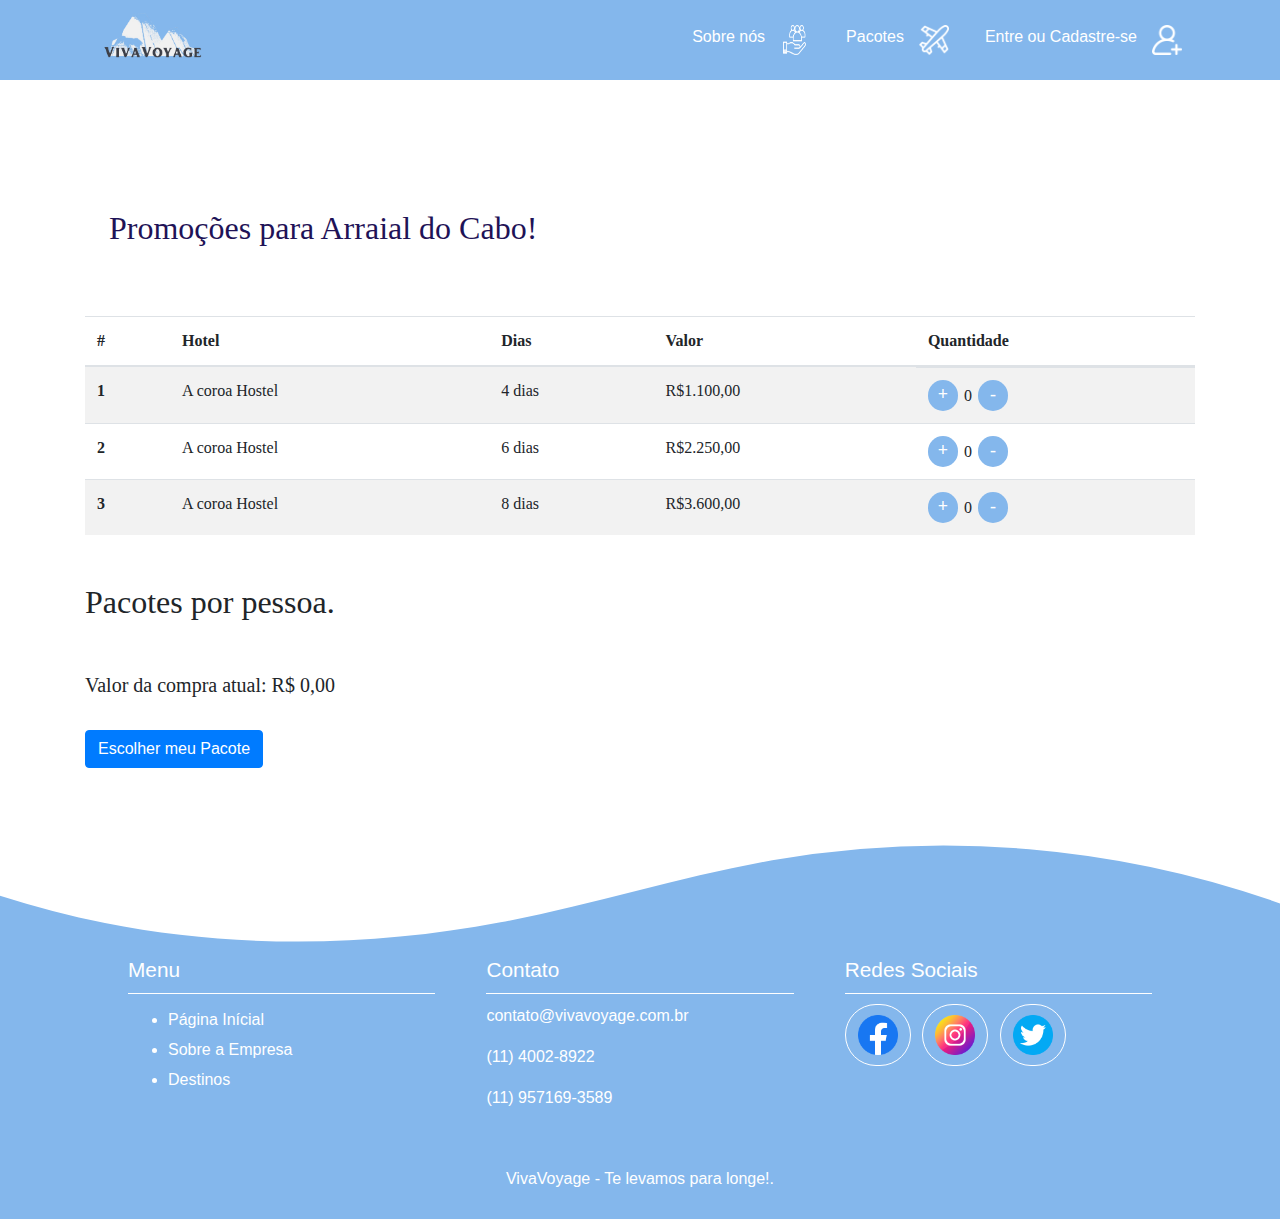
<file: tabelas.ArraialCabo.html>
<!DOCTYPE html>
<html lang="pt-br">
  <head>
    <!-- Meta tags Obrigatórias -->
    <meta charset="utf-8" />
    <meta
      name="viewport"
      content="width=device-width, initial-scale=1, shrink-to-fit=no"
    />

    <link rel="icon" href="img/logo.png" />

    <!-- Bootstrap CSS -->
    <link rel="stylesheet" href="css/bootstrap.css" />
    <link rel="stylesheet" href="estilo.css" />

    <title>Preços</title>
  </head>
  <body>
    <nav class="navbar navbar-expand-lg navbar-dark bg-dark navegacao">
      <section>
        <div>
          <a class="navbar-brand" href="index.html"
            ><img src="img/logo.png" alt=""
          /></a>
        </div>
        <button
          class="navbar-toggler"
          type="button"
          data-toggle="collapse"
          data-target="#navbarNavAltMarkup"
          aria-controls="navbarNavAltMarkup"
          aria-expanded="false"
          aria-label="Alterna navegação"
        >
          <span class="navbar-toggler-icon"></span>
        </button>
        <div class="collapse navbar-collapse" id="navbarNavAltMarkup">
          <div class="navbar-nav icones-div">
            <a class="nav-item nav-link icones" href="sobre.html">
              <span>Sobre nós</span>
              <img src="img/quem_somos.png" alt="" />
            </a>

            <a class="nav-item nav-link icones" href="precos.html">
              <span>Pacotes</span>
              <img src="img/viagem.png" alt="" />
            </a>
            <a class="nav-item nav-link icones" href="login.html">
              <span class="loginLabel"> Entre ou Cadastre-se</span>
              <img src="img/adicionar-usuario.png" alt="" />
            </a>
          </div>
        </div>
      </section>
    </nav>

    <div class="container">
      <div class="jumbotron1">
        <h1 class="precosize2">Promoções para Arraial do Cabo!</h1>
      </div>

      <table class="table table-striped">
        <thead>
          <tr>
            <th scope="col">#</th>
            <th scope="col">Hotel</th>
            <th scope="col">Dias</th>
            <th scope="col">Valor</th>
            <th scope="col">Quantidade</th>
          </tr>
        </thead>
        <tbody>
          <tr>
            <th scope="row">1</th>
            <td>A coroa Hostel</td>
            <td>4 dias</td>
            <td>R$1.100,00</td>
            <td class="quantity-column">
              <button class="quantity-button" onclick="aumentar(this)">
                +
              </button>
              <span>0</span>
              <button class="quantity-button" onclick="diminuir(this)">
                -
              </button>
            </td>
          </tr>
          <tr>
            <th scope="row">2</th>
            <td>A coroa Hostel</td>
            <td>6 dias</td>
            <td>R$2.250,00</td>
            <td class="quantity-column">
              <button class="quantity-button" onclick="aumentar(this)">
                +
              </button>
              <span>0</span>
              <button class="quantity-button" onclick="diminuir(this)">
                -
              </button>
            </td>
          </tr>
          <tr>
            <th scope="row">3</th>
            <td>A coroa Hostel</td>
            <td>8 dias</td>
            <td>R$3.600,00</td>
            <td class="quantity-column">
              <button class="quantity-button" onclick="aumentar(this)">
                +
              </button>
              <span>0</span>
              <button class="quantity-button" onclick="diminuir(this)">
                -
              </button>
            </td>
          </tr>
        </tbody>
      </table>
      <h1 class="precosize">Pacotes por pessoa.</h1>

      <p id="total">
        Valor da compra atual: R$ <span id="valorTotal">0</span>,00
      </p>

      <a class="btn btn-primary" href="carregamentotela.html" role=""
        >Escolher meu Pacote</a
      >
    </div>
    <!--Inicio Footer-->

    <div class="custom-shape-divider-bottom-1683068753">
      <svg
        data-name="Layer 1"
        xmlns="http://www.w3.org/2000/svg"
        viewBox="0 0 1200 120"
        preserveAspectRatio="none"
      >
        <path
          d="M321.39,56.44c58-10.79,114.16-30.13,172-41.86,82.39-16.72,168.19-17.73,250.45-.39C823.78,31,906.67,72,985.66,92.83c70.05,18.48,146.53,26.09,214.34,3V0H0V27.35A600.21,600.21,0,0,0,321.39,56.44Z"
          class="shape-fill"
        ></path>
      </svg>
    </div>

    <footer class="main_footer footer_container">
      <div class="content">
        <div class="colfooter">
          <h4 class="titleFooter">Menu</h4>

          <ul>
            <li>
              <a href="index.html" title="Página Inícial">Página Inícial</a>
            </li>
            <li>
              <a href="sobre.html" title="Sobre a Empresa">Sobre a Empresa</a>
            </li>
            <li><a href="precos.html" title="Destinos">Destinos</a></li>
          </ul>
        </div>
        <!--Col Footer 1-->

        <div class="colfooter">
          <h4 class="titleFooter">Contato</h4>
          <p><i class="icon icon-mail"></i> contato@vivavoyage.com.br</p>
          <p><i class="icon icon-phone"></i> (11) 4002-8922</p>
          <p><i class="icon icon-whatsapp"></i> (11) 957169-3589</p>
        </div>
        <!--Col Footer 2-->

        <div class="colfooter">
          <h4 class="titleFooter">Redes Sociais</h4>

          <a href="https://www.facebook.com" class="botao">
            <img src="img/facebook.png" alt=""
          /></a>
          <a href="https://www.instagram.com" class="botao">
            <img src="img/instagram.png" alt=""
          /></a>
          <a href="https://twitter.com" class="botao">
            <img src="img/twitter.png" alt=""
          /></a>
        </div>
        <!--Col Footer 3-->

        <div class="clear"></div>
      </div>
      <!--Contant-->

      <div class="main_footer_copy">
        <p class="m-b-footer">VivaVoyage - Te levamos para longe!.</p>
      </div>
    </footer>

    <!--Fecha Footer-->

    <!-- JavaScript (Opcional) -->
    <!-- jQuery primeiro, depois Popper.js, depois Bootstrap JS -->
    <script
      src="https://code.jquery.com/jquery-3.3.1.slim.min.js"
      integrity="sha384-q8i/X+965DzO0rT7abK41JStQIAqVgRVzpbzo5smXKp4YfRvH+8abtTE1Pi6jizo"
      crossorigin="anonymous"
    ></script>
    <script
      src="https://cdnjs.cloudflare.com/ajax/libs/popper.js/1.14.3/umd/popper.min.js"
      integrity="sha384-ZMP7rVo3mIykV+2+9J3UJ46jBk0WLaUAdn689aCwoqbBJiSnjAK/l8WvCWPIPm49"
      crossorigin="anonymous"
    ></script>
    <script
      src="https://stackpath.bootstrapcdn.com/bootstrap/4.1.3/js/bootstrap.min.js"
      integrity="sha384-ChfqqxuZUCnJSK3+MXmPNIyE6ZbWh2IMqE241rYiqJxyMiZ6OW/JmZQ5stwEULTy"
      crossorigin="anonymous"
    ></script>
    <script src="js/setUsername.js"></script>
    <script>
      const aumentar = (button) => {
        const linha = button.closest("tr");
        const quantidadeSpan = linha.querySelector("span");
        const quantidadeAtual = Number(quantidadeSpan.innerText);
        quantidadeSpan.innerText = quantidadeAtual + 1;

        const totalSpan = document.getElementById("valorTotal");
        const totalAtual = Number(totalSpan.innerText);
        const pacoteValor = Number(
          linha
            .querySelector("td:nth-child(4)")
            .innerText.replace("R$", "")
            .replace(",00", "")
            .replace(".", ""),
        );

        totalSpan.innerText = totalAtual + pacoteValor;
      };

      const diminuir = (button) => {
        const linha = button.closest("tr");
        const quantidadeSpan = linha.querySelector("span");
        const quantidadeAtual = Number(quantidadeSpan.innerText);
        if (quantidadeAtual > 0) {
          quantidadeSpan.innerText = quantidadeAtual - 1;

          const totalSpan = document.getElementById("valorTotal");
          const totalAtual = Number(totalSpan.innerText);
          const pacoteValor = Number(
            linha
              .querySelector("td:nth-child(4)")
              .innerText.replace("R$", "")
              .replace(",00", "")
              .replace(".", ""),
          );

          if (totalAtual - pacoteValor >= 0) {
            totalSpan.innerText = totalAtual - pacoteValor;
          }
        }
      };
    </script>
  </body>
</html>
</file>
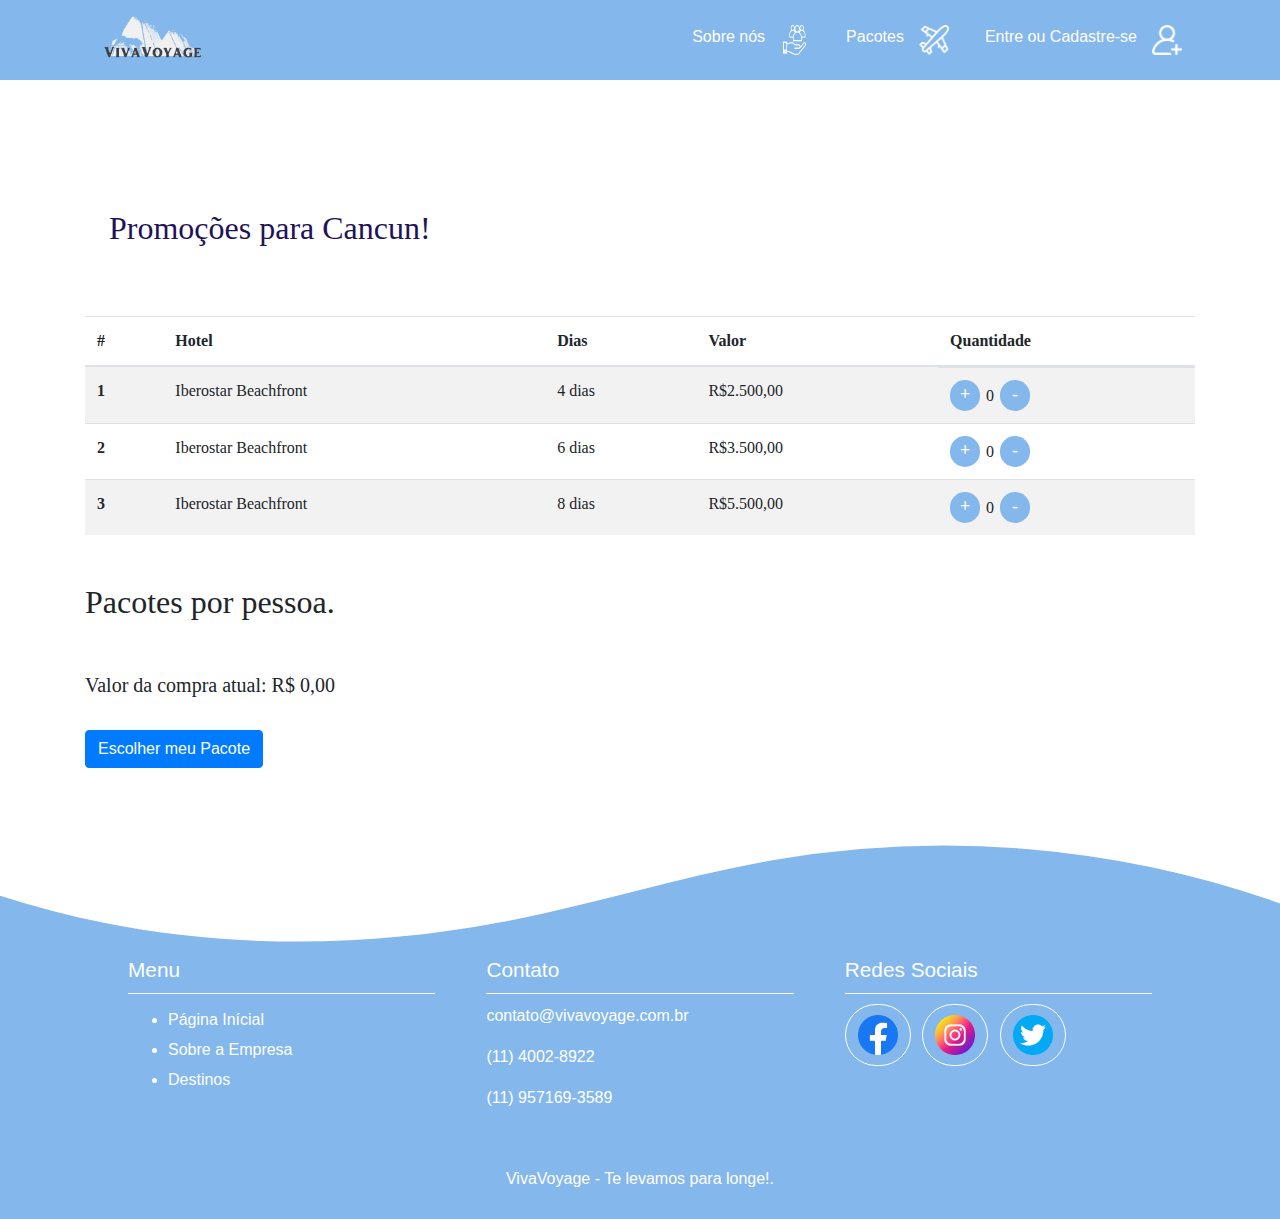
<file: tabelas.cancun.html>
<!DOCTYPE html>
<html lang="pt-br">
  <head>
    <!-- Meta tags Obrigatórias -->
    <meta charset="utf-8" />
    <meta
      name="viewport"
      content="width=device-width, initial-scale=1, shrink-to-fit=no"
    />

    <link rel="icon" href="img/logo.png" />

    <!-- Bootstrap CSS -->
    <link rel="stylesheet" href="css/bootstrap.css" />
    <link rel="stylesheet" href="estilo.css" />

    <title>Preços</title>
  </head>
  <body>
    <nav class="navbar navbar-expand-lg navbar-dark bg-dark navegacao">
      <section>
        <div>
          <a class="navbar-brand" href="index.html"
            ><img src="img/logo.png" alt=""
          /></a>
        </div>
        <button
          class="navbar-toggler"
          type="button"
          data-toggle="collapse"
          data-target="#navbarNavAltMarkup"
          aria-controls="navbarNavAltMarkup"
          aria-expanded="false"
          aria-label="Alterna navegação"
        >
          <span class="navbar-toggler-icon"></span>
        </button>
        <div class="collapse navbar-collapse" id="navbarNavAltMarkup">
          <div class="navbar-nav icones-div">
            <a class="nav-item nav-link icones" href="sobre.html">
              <span>Sobre nós</span>
              <img src="img/quem_somos.png" alt="" />
            </a>

            <a class="nav-item nav-link icones" href="precos.html">
              <span>Pacotes</span>
              <img src="img/viagem.png" alt="" />
            </a>
            <a class="nav-item nav-link icones" href="login.html">
              <span class="loginLabel"> Entre ou Cadastre-se</span>
              <img src="img/adicionar-usuario.png" alt="" />
            </a>
          </div>
        </div>
      </section>
    </nav>

    <div class="container">
      <div class="jumbotron1">
        <h1 class="precosize2">Promoções para Cancun!</h1>
      </div>

      <table class="table table-striped">
        <thead>
          <tr>
            <th scope="col">#</th>
            <th scope="col">Hotel</th>
            <th scope="col">Dias</th>
            <th scope="col">Valor</th>
            <th scope="col">Quantidade</th>
          </tr>
        </thead>
        <tbody>
          <tr>
            <th scope="row">1</th>
            <td>Iberostar Beachfront</td>
            <td>4 dias</td>
            <td>R$2.500,00</td>
            <td class="quantity-column">
              <button class="quantity-button" onclick="aumentar(this)">
                +
              </button>
              <span>0</span>
              <button class="quantity-button" onclick="diminuir(this)">
                -
              </button>
            </td>
          </tr>
          <tr>
            <th scope="row">2</th>
            <td>Iberostar Beachfront</td>
            <td>6 dias</td>
            <td>R$3.500,00</td>
            <td class="quantity-column">
              <button class="quantity-button" onclick="aumentar(this)">
                +
              </button>
              <span>0</span>
              <button class="quantity-button" onclick="diminuir(this)">
                -
              </button>
            </td>
          </tr>
          <tr>
            <th scope="row">3</th>
            <td>Iberostar Beachfront</td>
            <td>8 dias</td>
            <td>R$5.500,00</td>
            <td class="quantity-column">
              <button class="quantity-button" onclick="aumentar(this)">
                +
              </button>
              <span>0</span>
              <button class="quantity-button" onclick="diminuir(this)">
                -
              </button>
            </td>
          </tr>
        </tbody>
      </table>

      <h1 class="precosize">Pacotes por pessoa.</h1>

      <p id="total">
        Valor da compra atual: R$ <span id="valorTotal">0</span>,00
      </p>

      <a class="btn btn-primary" href="carregamentotela.html" role=""
        >Escolher meu Pacote</a
      >
    </div>

    <!--Inicio Footer-->

    <div class="custom-shape-divider-bottom-1683068753">
      <svg
        data-name="Layer 1"
        xmlns="http://www.w3.org/2000/svg"
        viewBox="0 0 1200 120"
        preserveAspectRatio="none"
      >
        <path
          d="M321.39,56.44c58-10.79,114.16-30.13,172-41.86,82.39-16.72,168.19-17.73,250.45-.39C823.78,31,906.67,72,985.66,92.83c70.05,18.48,146.53,26.09,214.34,3V0H0V27.35A600.21,600.21,0,0,0,321.39,56.44Z"
          class="shape-fill"
        ></path>
      </svg>
    </div>

    <footer class="main_footer footer_container">
      <div class="content">
        <div class="colfooter">
          <h4 class="titleFooter">Menu</h4>

          <ul>
            <li>
              <a href="index.html" title="Página Inícial">Página Inícial</a>
            </li>
            <li>
              <a href="sobre.html" title="Sobre a Empresa">Sobre a Empresa</a>
            </li>
            <li><a href="precos.html" title="Destinos">Destinos</a></li>
          </ul>
        </div>
        <!--Col Footer 1-->

        <div class="colfooter">
          <h4 class="titleFooter">Contato</h4>
          <p><i class="icon icon-mail"></i> contato@vivavoyage.com.br</p>
          <p><i class="icon icon-phone"></i> (11) 4002-8922</p>
          <p><i class="icon icon-whatsapp"></i> (11) 957169-3589</p>
        </div>
        <!--Col Footer 2-->

        <div class="colfooter">
          <h4 class="titleFooter">Redes Sociais</h4>

          <a href="https://www.facebook.com" class="botao">
            <img src="img/facebook.png" alt=""
          /></a>
          <a href="https://www.instagram.com" class="botao">
            <img src="img/instagram.png" alt=""
          /></a>
          <a href="https://twitter.com" class="botao">
            <img src="img/twitter.png" alt=""
          /></a>
        </div>
        <!--Col Footer 3-->

        <div class="clear"></div>
      </div>
      <!--Contant-->

      <div class="main_footer_copy">
        <p class="m-b-footer">VivaVoyage - Te levamos para longe!.</p>
      </div>
    </footer>

    <!-- JavaScript (Opcional) -->
    <!-- jQuery primeiro, depois Popper.js, depois Bootstrap JS -->
    <script
      src="https://code.jquery.com/jquery-3.3.1.slim.min.js"
      integrity="sha384-q8i/X+965DzO0rT7abK41JStQIAqVgRVzpbzo5smXKp4YfRvH+8abtTE1Pi6jizo"
      crossorigin="anonymous"
    ></script>
    <script
      src="https://cdnjs.cloudflare.com/ajax/libs/popper.js/1.14.3/umd/popper.min.js"
      integrity="sha384-ZMP7rVo3mIykV+2+9J3UJ46jBk0WLaUAdn689aCwoqbBJiSnjAK/l8WvCWPIPm49"
      crossorigin="anonymous"
    ></script>
    <script
      src="https://stackpath.bootstrapcdn.com/bootstrap/4.1.3/js/bootstrap.min.js"
      integrity="sha384-ChfqqxuZUCnJSK3+MXmPNIyE6ZbWh2IMqE241rYiqJxyMiZ6OW/JmZQ5stwEULTy"
      crossorigin="anonymous"
    ></script>
    <script src="js/setUsername.js"></script>
    <script>
      const aumentar = (button) => {
        const linha = button.closest("tr");
        const quantidadeSpan = linha.querySelector("span");
        const quantidadeAtual = Number(quantidadeSpan.innerText);
        quantidadeSpan.innerText = quantidadeAtual + 1;

        const totalSpan = document.getElementById("valorTotal");
        const totalAtual = Number(totalSpan.innerText);
        const pacoteValor = Number(
          linha
            .querySelector("td:nth-child(4)")
            .innerText.replace("R$", "")
            .replace(",00", "")
            .replace(".", ""),
        );

        totalSpan.innerText = totalAtual + pacoteValor;
      };

      const diminuir = (button) => {
        const linha = button.closest("tr");
        const quantidadeSpan = linha.querySelector("span");
        const quantidadeAtual = Number(quantidadeSpan.innerText);
        if (quantidadeAtual > 0) {
          quantidadeSpan.innerText = quantidadeAtual - 1;

          const totalSpan = document.getElementById("valorTotal");
          const totalAtual = Number(totalSpan.innerText);
          const pacoteValor = Number(
            linha
              .querySelector("td:nth-child(4)")
              .innerText.replace("R$", "")
              .replace(",00", "")
              .replace(".", ""),
          );

          if (totalAtual - pacoteValor >= 0) {
            totalSpan.innerText = totalAtual - pacoteValor;
          }
        }
      };
    </script>
  </body>
</html>
</file>
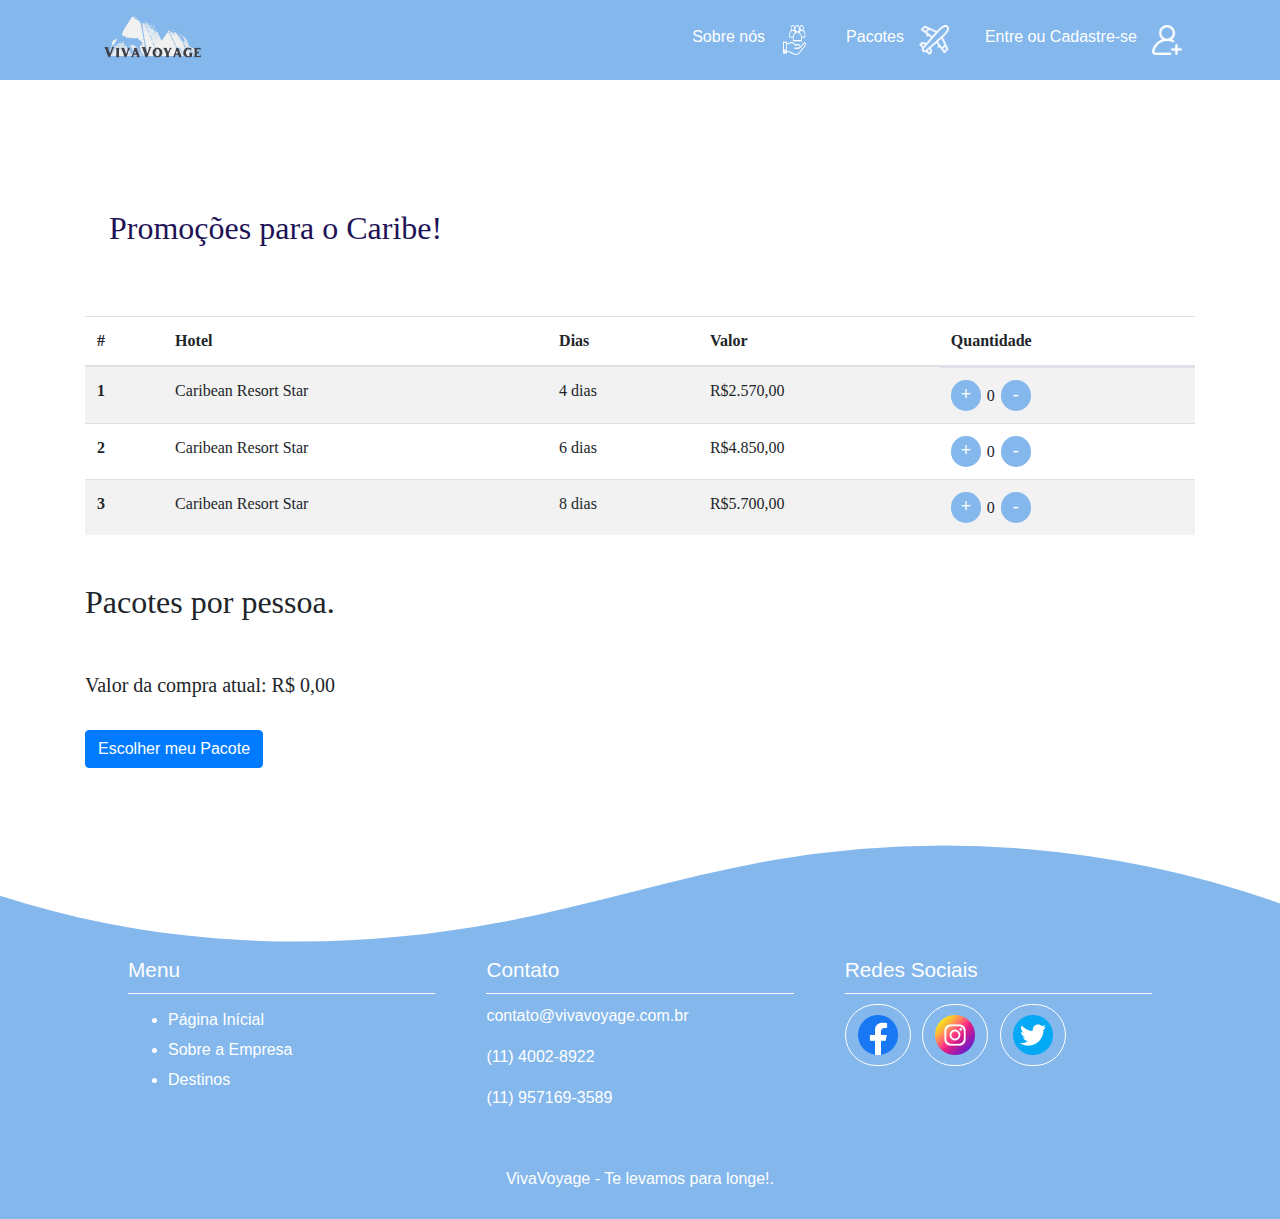
<file: tabelas.caribe.html>
<!DOCTYPE html>
<html lang="pt-br">
  <head>
    <!-- Meta tags Obrigatórias -->
    <meta charset="utf-8" />
    <meta
      name="viewport"
      content="width=device-width, initial-scale=1, shrink-to-fit=no"
    />

    <link rel="icon" href="img/logo.png" />

    <!-- Bootstrap CSS -->
    <link rel="stylesheet" href="css/bootstrap.css" />
    <link rel="stylesheet" href="estilo.css" />

    <title>Preços</title>
  </head>
  <body>
    <nav class="navbar navbar-expand-lg navbar-dark bg-dark navegacao">
      <section>
        <div>
          <a class="navbar-brand" href="index.html"
            ><img src="img/logo.png" alt=""
          /></a>
        </div>
        <button
          class="navbar-toggler"
          type="button"
          data-toggle="collapse"
          data-target="#navbarNavAltMarkup"
          aria-controls="navbarNavAltMarkup"
          aria-expanded="false"
          aria-label="Alterna navegação"
        >
          <span class="navbar-toggler-icon"></span>
        </button>
        <div class="collapse navbar-collapse" id="navbarNavAltMarkup">
          <div class="navbar-nav icones-div">
            <a class="nav-item nav-link icones" href="sobre.html">
              <span>Sobre nós</span>
              <img src="img/quem_somos.png" alt="" />
            </a>

            <a class="nav-item nav-link icones" href="precos.html">
              <span>Pacotes</span>
              <img src="img/viagem.png" alt="" />
            </a>
            <a class="nav-item nav-link icones" href="login.html">
              <span class="loginLabel"> Entre ou Cadastre-se</span>
              <img src="img/adicionar-usuario.png" alt="" />
            </a>
          </div>
        </div>
      </section>
    </nav>

    <div class="container">
      <div class="jumbotron1">
        <h1 class="precosize2">Promoções para o Caribe!</h1>
      </div>

      <table class="table table-striped">
        <thead>
          <tr>
            <th scope="col">#</th>
            <th scope="col">Hotel</th>
            <th scope="col">Dias</th>
            <th scope="col">Valor</th>
            <th scope="col">Quantidade</th>
          </tr>
        </thead>
        <tbody>
          <tr>
            <th scope="row">1</th>
            <td>Caribean Resort Star</td>
            <td>4 dias</td>
            <td>R$2.570,00</td>
            <td class="quantity-column">
              <button class="quantity-button" onclick="aumentar(this)">
                +
              </button>
              <span>0</span>
              <button class="quantity-button" onclick="diminuir(this)">
                -
              </button>
            </td>
          </tr>
          <tr>
            <th scope="row">2</th>
            <td>Caribean Resort Star</td>
            <td>6 dias</td>
            <td>R$4.850,00</td>
            <td class="quantity-column">
              <button class="quantity-button" onclick="aumentar(this)">
                +
              </button>
              <span>0</span>
              <button class="quantity-button" onclick="diminuir(this)">
                -
              </button>
            </td>
          </tr>
          <tr>
            <th scope="row">3</th>
            <td>Caribean Resort Star</td>
            <td>8 dias</td>
            <td>R$5.700,00</td>
            <td class="quantity-column">
              <button class="quantity-button" onclick="aumentar(this)">
                +
              </button>
              <span>0</span>
              <button class="quantity-button" onclick="diminuir(this)">
                -
              </button>
            </td>
          </tr>
        </tbody>
      </table>

      <h1 class="precosize">Pacotes por pessoa.</h1>

      <p id="total">
        Valor da compra atual: R$ <span id="valorTotal">0</span>,00
      </p>

      <a class="btn btn-primary" href="carregamentotela.html" role=""
        >Escolher meu Pacote</a
      >
    </div>

    <!--Inicio Footer-->

    <div class="custom-shape-divider-bottom-1683068753">
      <svg
        data-name="Layer 1"
        xmlns="http://www.w3.org/2000/svg"
        viewBox="0 0 1200 120"
        preserveAspectRatio="none"
      >
        <path
          d="M321.39,56.44c58-10.79,114.16-30.13,172-41.86,82.39-16.72,168.19-17.73,250.45-.39C823.78,31,906.67,72,985.66,92.83c70.05,18.48,146.53,26.09,214.34,3V0H0V27.35A600.21,600.21,0,0,0,321.39,56.44Z"
          class="shape-fill"
        ></path>
      </svg>
    </div>

    <footer class="main_footer footer_container">
      <div class="content">
        <div class="colfooter">
          <h4 class="titleFooter">Menu</h4>

          <ul>
            <li>
              <a href="index.html" title="Página Inícial">Página Inícial</a>
            </li>
            <li>
              <a href="sobre.html" title="Sobre a Empresa">Sobre a Empresa</a>
            </li>
            <li><a href="precos.html" title="Destinos">Destinos</a></li>
          </ul>
        </div>
        <!--Col Footer 1-->

        <div class="colfooter">
          <h4 class="titleFooter">Contato</h4>
          <p><i class="icon icon-mail"></i> contato@vivavoyage.com.br</p>
          <p><i class="icon icon-phone"></i> (11) 4002-8922</p>
          <p><i class="icon icon-whatsapp"></i> (11) 957169-3589</p>
        </div>
        <!--Col Footer 2-->

        <div class="colfooter">
          <h4 class="titleFooter">Redes Sociais</h4>

          <a href="https://www.facebook.com" class="botao">
            <img src="img/facebook.png" alt=""
          /></a>
          <a href="https://www.instagram.com" class="botao">
            <img src="img/instagram.png" alt=""
          /></a>
          <a href="https://twitter.com" class="botao">
            <img src="img/twitter.png" alt=""
          /></a>
        </div>
        <!--Col Footer 3-->

        <div class="clear"></div>
      </div>
      <!--Contant-->

      <div class="main_footer_copy">
        <p class="m-b-footer">VivaVoyage - Te levamos para longe!.</p>
      </div>
    </footer>

    <!--Fecha Footer-->

    <!-- JavaScript (Opcional) -->
    <!-- jQuery primeiro, depois Popper.js, depois Bootstrap JS -->
    <script
      src="https://code.jquery.com/jquery-3.3.1.slim.min.js"
      integrity="sha384-q8i/X+965DzO0rT7abK41JStQIAqVgRVzpbzo5smXKp4YfRvH+8abtTE1Pi6jizo"
      crossorigin="anonymous"
    ></script>
    <script
      src="https://cdnjs.cloudflare.com/ajax/libs/popper.js/1.14.3/umd/popper.min.js"
      integrity="sha384-ZMP7rVo3mIykV+2+9J3UJ46jBk0WLaUAdn689aCwoqbBJiSnjAK/l8WvCWPIPm49"
      crossorigin="anonymous"
    ></script>
    <script
      src="https://stackpath.bootstrapcdn.com/bootstrap/4.1.3/js/bootstrap.min.js"
      integrity="sha384-ChfqqxuZUCnJSK3+MXmPNIyE6ZbWh2IMqE241rYiqJxyMiZ6OW/JmZQ5stwEULTy"
      crossorigin="anonymous"
    ></script>
    <script src="js/setUsername.js"></script>
    <script>
      const aumentar = (button) => {
        const linha = button.closest("tr");
        const quantidadeSpan = linha.querySelector("span");
        const quantidadeAtual = Number(quantidadeSpan.innerText);
        quantidadeSpan.innerText = quantidadeAtual + 1;

        const totalSpan = document.getElementById("valorTotal");
        const totalAtual = Number(totalSpan.innerText);
        const pacoteValor = Number(
          linha
            .querySelector("td:nth-child(4)")
            .innerText.replace("R$", "")
            .replace(",00", "")
            .replace(".", ""),
        );

        totalSpan.innerText = totalAtual + pacoteValor;
      };

      const diminuir = (button) => {
        const linha = button.closest("tr");
        const quantidadeSpan = linha.querySelector("span");
        const quantidadeAtual = Number(quantidadeSpan.innerText);
        if (quantidadeAtual > 0) {
          quantidadeSpan.innerText = quantidadeAtual - 1;

          const totalSpan = document.getElementById("valorTotal");
          const totalAtual = Number(totalSpan.innerText);
          const pacoteValor = Number(
            linha
              .querySelector("td:nth-child(4)")
              .innerText.replace("R$", "")
              .replace(",00", "")
              .replace(".", ""),
          );

          if (totalAtual - pacoteValor >= 0) {
            totalSpan.innerText = totalAtual - pacoteValor;
          }
        }
      };
    </script>
  </body>
</html>
</file>
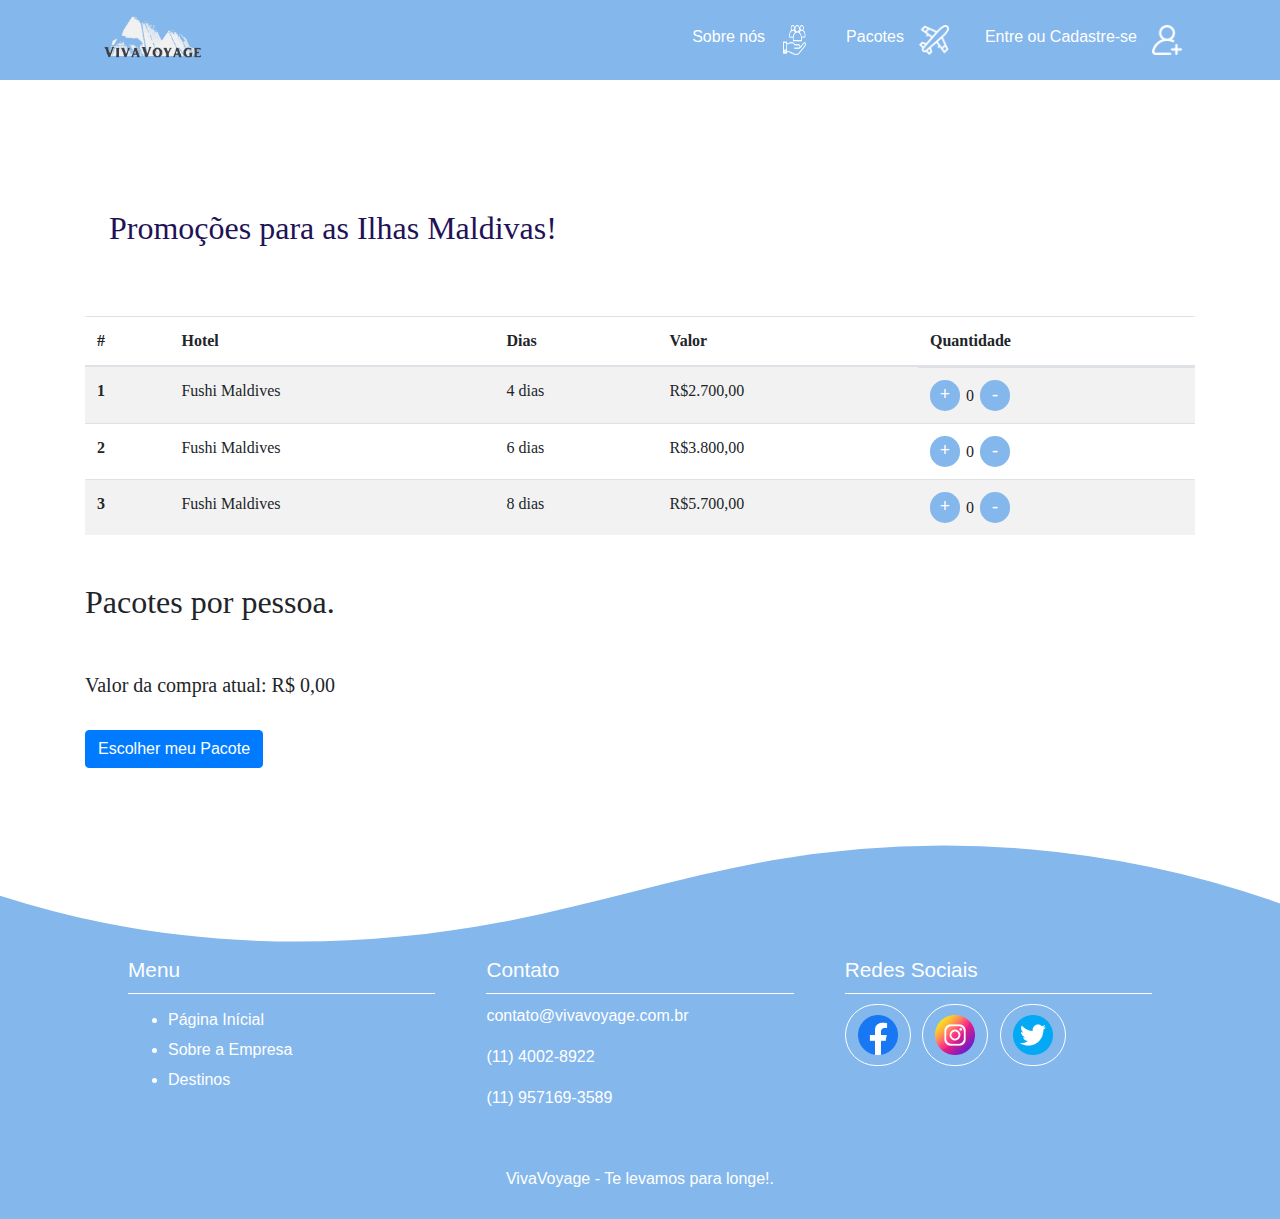
<file: tabelas.maldivas.html>
<!DOCTYPE html>
<html lang="pt-br">
  <head>
    <!-- Meta tags Obrigatórias -->
    <meta charset="utf-8" />
    <meta
      name="viewport"
      content="width=device-width, initial-scale=1, shrink-to-fit=no"
    />

    <link rel="icon" href="img/logo.png" />

    <!-- Bootstrap CSS -->
    <link rel="stylesheet" href="css/bootstrap.css" />
    <link rel="stylesheet" href="estilo.css" />

    <title>Preços</title>
  </head>
  <body>
    <nav class="navbar navbar-expand-lg navbar-dark bg-dark navegacao">
      <section>
        <div>
          <a class="navbar-brand" href="index.html"
            ><img src="img/logo.png" alt=""
          /></a>
        </div>
        <button
          class="navbar-toggler"
          type="button"
          data-toggle="collapse"
          data-target="#navbarNavAltMarkup"
          aria-controls="navbarNavAltMarkup"
          aria-expanded="false"
          aria-label="Alterna navegação"
        >
          <span class="navbar-toggler-icon"></span>
        </button>
        <div class="collapse navbar-collapse" id="navbarNavAltMarkup">
          <div class="navbar-nav icones-div">
            <a class="nav-item nav-link icones" href="sobre.html">
              <span>Sobre nós</span>
              <img src="img/quem_somos.png" alt="" />
            </a>

            <a class="nav-item nav-link icones" href="precos.html">
              <span>Pacotes</span>
              <img src="img/viagem.png" alt="" />
            </a>
            <a class="nav-item nav-link icones" href="login.html">
              <span class="loginLabel"> Entre ou Cadastre-se</span>
              <img src="img/adicionar-usuario.png" alt="" />
            </a>
          </div>
        </div>
      </section>
    </nav>

    <div class="container">
      <div class="jumbotron1">
        <h1 class="precosize2">Promoções para as Ilhas Maldivas!</h1>
      </div>

      <table class="table table-striped">
        <thead>
          <tr>
            <th scope="col">#</th>
            <th scope="col">Hotel</th>
            <th scope="col">Dias</th>
            <th scope="col">Valor</th>
            <th scope="col">Quantidade</th>
          </tr>
        </thead>
        <tbody>
          <tr>
            <th scope="row">1</th>
            <td>Fushi Maldives</td>
            <td>4 dias</td>
            <td>R$2.700,00</td>
            <td class="quantity-column">
              <button class="quantity-button" onclick="aumentar(this)">
                +
              </button>
              <span>0</span>
              <button class="quantity-button" onclick="diminuir(this)">
                -
              </button>
            </td>
          </tr>
          <tr>
            <th scope="row">2</th>
            <td>Fushi Maldives</td>
            <td>6 dias</td>
            <td>R$3.800,00</td>
            <td class="quantity-column">
              <button class="quantity-button" onclick="aumentar(this)">
                +
              </button>
              <span>0</span>
              <button class="quantity-button" onclick="diminuir(this)">
                -
              </button>
            </td>
          </tr>
          <tr>
            <th scope="row">3</th>
            <td>Fushi Maldives</td>
            <td>8 dias</td>
            <td>R$5.700,00</td>
            <td class="quantity-column">
              <button class="quantity-button" onclick="aumentar(this)">
                +
              </button>
              <span>0</span>
              <button class="quantity-button" onclick="diminuir(this)">
                -
              </button>
            </td>
          </tr>
        </tbody>
      </table>

      <h1 class="precosize">Pacotes por pessoa.</h1>

      <p id="total">
        Valor da compra atual: R$ <span id="valorTotal">0</span>,00
      </p>

      <a class="btn btn-primary" href="carregamentotela.html" role=""
        >Escolher meu Pacote</a
      >
    </div>
    <!--Inicio Footer-->

    <div class="custom-shape-divider-bottom-1683068753">
      <svg
        data-name="Layer 1"
        xmlns="http://www.w3.org/2000/svg"
        viewBox="0 0 1200 120"
        preserveAspectRatio="none"
      >
        <path
          d="M321.39,56.44c58-10.79,114.16-30.13,172-41.86,82.39-16.72,168.19-17.73,250.45-.39C823.78,31,906.67,72,985.66,92.83c70.05,18.48,146.53,26.09,214.34,3V0H0V27.35A600.21,600.21,0,0,0,321.39,56.44Z"
          class="shape-fill"
        ></path>
      </svg>
    </div>

    <footer class="main_footer footer_container">
      <div class="content">
        <div class="colfooter">
          <h4 class="titleFooter">Menu</h4>

          <ul>
            <li>
              <a href="index.html" title="Página Inícial">Página Inícial</a>
            </li>
            <li>
              <a href="sobre.html" title="Sobre a Empresa">Sobre a Empresa</a>
            </li>
            <li><a href="precos.html" title="Destinos">Destinos</a></li>
          </ul>
        </div>
        <!--Col Footer 1-->

        <div class="colfooter">
          <h4 class="titleFooter">Contato</h4>
          <p><i class="icon icon-mail"></i> contato@vivavoyage.com.br</p>
          <p><i class="icon icon-phone"></i> (11) 4002-8922</p>
          <p><i class="icon icon-whatsapp"></i> (11) 957169-3589</p>
        </div>
        <!--Col Footer 2-->

        <div class="colfooter">
          <h4 class="titleFooter">Redes Sociais</h4>

          <a href="https://www.facebook.com" class="botao">
            <img src="img/facebook.png" alt=""
          /></a>
          <a href="https://www.instagram.com" class="botao">
            <img src="img/instagram.png" alt=""
          /></a>
          <a href="https://twitter.com" class="botao">
            <img src="img/twitter.png" alt=""
          /></a>
        </div>
        <!--Col Footer 3-->

        <div class="clear"></div>
      </div>
      <!--Contant-->

      <div class="main_footer_copy">
        <p class="m-b-footer">VivaVoyage - Te levamos para longe!.</p>
      </div>
    </footer>

    <!--Fecha Footer-->

    <!-- JavaScript (Opcional) -->
    <!-- jQuery primeiro, depois Popper.js, depois Bootstrap JS -->
    <script
      src="https://code.jquery.com/jquery-3.3.1.slim.min.js"
      integrity="sha384-q8i/X+965DzO0rT7abK41JStQIAqVgRVzpbzo5smXKp4YfRvH+8abtTE1Pi6jizo"
      crossorigin="anonymous"
    ></script>
    <script
      src="https://cdnjs.cloudflare.com/ajax/libs/popper.js/1.14.3/umd/popper.min.js"
      integrity="sha384-ZMP7rVo3mIykV+2+9J3UJ46jBk0WLaUAdn689aCwoqbBJiSnjAK/l8WvCWPIPm49"
      crossorigin="anonymous"
    ></script>
    <script
      src="https://stackpath.bootstrapcdn.com/bootstrap/4.1.3/js/bootstrap.min.js"
      integrity="sha384-ChfqqxuZUCnJSK3+MXmPNIyE6ZbWh2IMqE241rYiqJxyMiZ6OW/JmZQ5stwEULTy"
      crossorigin="anonymous"
    ></script>
    <script src="js/setUsername.js"></script>
    <script>
      const aumentar = (button) => {
        const linha = button.closest("tr");
        const quantidadeSpan = linha.querySelector("span");
        const quantidadeAtual = Number(quantidadeSpan.innerText);
        quantidadeSpan.innerText = quantidadeAtual + 1;

        const totalSpan = document.getElementById("valorTotal");
        const totalAtual = Number(totalSpan.innerText);
        const pacoteValor = Number(
          linha
            .querySelector("td:nth-child(4)")
            .innerText.replace("R$", "")
            .replace(",00", "")
            .replace(".", ""),
        );

        totalSpan.innerText = totalAtual + pacoteValor;
      };

      const diminuir = (button) => {
        const linha = button.closest("tr");
        const quantidadeSpan = linha.querySelector("span");
        const quantidadeAtual = Number(quantidadeSpan.innerText);
        if (quantidadeAtual > 0) {
          quantidadeSpan.innerText = quantidadeAtual - 1;

          const totalSpan = document.getElementById("valorTotal");
          const totalAtual = Number(totalSpan.innerText);
          const pacoteValor = Number(
            linha
              .querySelector("td:nth-child(4)")
              .innerText.replace("R$", "")
              .replace(",00", "")
              .replace(".", ""),
          );

          if (totalAtual - pacoteValor >= 0) {
            totalSpan.innerText = totalAtual - pacoteValor;
          }
        }
      };
    </script>
  </body>
</html>
</file>
<file: estilo.css>
.navegacao {
  display: flex;
  justify-content: center;
  align-items: center;
  margin-bottom: 60px;
}

.navegacao div {
  flex-grow: 0;
}

nav img {
  width: 125px;
}

.navegacao section {
  display: flex;
  justify-content: space-between;
  align-items: center;
  width: 100%;
  max-width: 1100px;
  flex-wrap: wrap;
}

.icones img {
  width: 30px;
}

.icones {
  width: auto;
  display: flex;
  gap: 15px;
}

.title-section {
  color: rgb(31, 19, 87);
  margin-bottom: 60px;
}

.title-section h1 {
  margin: 30px 0;
  font-size: 30px;
}

.title-section p {
  font-size: 16px;
}

#reviews-title {
  color: rgb(31, 19, 87);
  margin: 60px 0;
  font-size: 30px;
}

.reviews-list {
  margin: 30px 0;
  padding: 0;
}

.reviews-list li {
  border: 2px solid lightgray;
  background-color: #84b7ec;
  color: white;
  margin-bottom: 10px;
  padding: 20px;
  border-radius: 10px;
}

.reviews-list div {
  display: flex;
  align-items: center;
  gap: 20px;
  margin-bottom: 20px;
  justify-content: center;
}

.reviews-list img {
  width: 100px;
  height: 100px;
  border-radius: 100%;
  object-fit: cover;
}

.reviews-list h3 {
  margin: 0;
}

.reviews-list p {
  text-align: justify;
}

.sobre-viagem {
  width: 500px;
  height: 300px;
  margin: 20px;
  float: right;
}

.quantity-column {
  display: flex;
  align-items: center;
  gap: 6px;
}

.quantity-column > :last-child {
  font-weight: lighter;
}

.quantity-button {
  border: none;
  width: 30px;
  height: 30px;
  border-radius: 20px;
  font-weight: 600;
  font-size: 18px;
  background-color: #84b7ec;
  color: white;
  cursor: pointer;
  padding-bottom: 30px;
}

.quantity-button:active {
  outline: none;
}

.quantity-button:focus {
  outline: none;
}

.quantity-button:hover {
  filter: brightness(0.9);
}

#total {
  margin-bottom: 30px;
  font-family: "Playfair Display", serif;
  font-size: 20px;
}

.cadsize {
  margin-top: 3rem;
  margin-bottom: 3rem;
  font-size: 2rem;
}

.precosize {
  margin-top: 3rem;
  margin-bottom: 3rem;
  font-size: 2rem;
}
.precosize2 {
  margin-top: 4rem;
  margin-bottom: 1rem;
  font-size: 2rem;
  color: rgb(31, 19, 87);
  align-items: center;
}
/*FOOTER*/

.custom-shape-divider-bottom-1683068753 {
  float: left;
  width: 100%;
  margin-bottom: -2px;
  overflow: hidden;
  line-height: 0;
  transform: rotate(180deg);
}

.custom-shape-divider-bottom-1683068753 svg {
  float: left;
  display: block;
  width: calc(148% + 1.3px);
  height: 178px;
  background: #ffffff;
  margin-bottom: -2px;
}

.custom-shape-divider-bottom-1683068753 .shape-fill {
  fill: #84b7ec;
}

.main_footer {
  background-color: #84b7ec;
  color: #fff;
  font-size: 1em;
}

.main_footer .content {
  float: left;
  width: 80%;
  margin: 0 10%;
  padding: 1rem 0;
}
.footer_container {
  float: left;
  width: 100%;
}
.colfooter {
  width: 100%;
  height: auto;
  float: left;
  margin-bottom: 2em;
}

.colfooter ul {
  width: 100%;
  float: left;
}
.colfooter ul li {
  padding: 0.2em 0em;
}
.colfooter ul li a {
  text-decoration: none;
  color: #ffffff;
  font-size: 1em;
  transition: 0.2s;
}
.colfooter ul li a i {
  font-size: 0.5em;
}
.colfooter ul li a:hover {
  color: #313131;
}

.colfooter .titleFooter {
  font-family: "Lato", sans-serif;
  font-size: 1.3em;
  color: #ffffff;
  padding-bottom: 0.5em;
  margin-bottom: 0.5em;
  border-bottom: 1px #ffffff solid;
}

.colfooter p {
  font-family: "Lato", sans-serif;
  color: #ffffff;
  font-size: 1em;
  height: 25px;
}

.botao {
  padding: 10px 12px;
  color: #fff;
  font-family: "Lato", sans-serif;
  letter-spacing: 2px;
  text-align: center;
  position: relative;
  text-decoration: none;
  display: inline-block;
  margin-right: 7px;
}
.botao img{
  width: 40px;
}

.botao::before {
  content: "";
  position: absolute;
  bottom: 50%;
  left: 0px;
  width: 100%;
  height: 1px;
  background: #6098ff;
  display: block;
  -webkit-transform-origin: left top;
  -ms-transform-origin: left top;
  transform-origin: left top;
  -webkit-transform: scale(0, 1);
  -ms-transform: scale(0, 1);
  transform: scale(0, 1);
  -webkit-transition: transform 0.4s cubic-bezier(1, 0, 0, 1);
  transition: transform 0.2s cubic-bezier(1, 0, 0, 1);
}

.botao:hover::before {
  -webkit-transform-origin: right top;
  -ms-transform-origin: right top;
  transform-origin: right top;
  -webkit-transform: scale(1, 1);
  -ms-transform: scale(1, 1);
  transform: scale(1, 1);
}

.botao {
  font-size: 1em;
  color: #ffffff;
  text-align: center;
  font-family: "Lato", sans-serif;
  border: 1px solid #ffffff;
  border-radius: 50px;
  overflow: hidden !important;
  -webkit-transition: all 0.2s ease-in-out;
  -moz-transition: all 0.2s ease-in-out;
  -o-transition: all 0.2s ease-in-out;
  transition: all 0.2s ease-in-out;
  background: transparent !important;
  z-index: 10;
}

.botao:hover {
  border: 1px solid #262626;
  color: #84b7ec !important;
}

.botao::before {
  content: "";
  width: 0%;
  height: 100%;
  display: block;
  background: #262626;
  position: absolute;
  -ms-transform: skewX(-15deg);
  -webkit-transform: skewX(-15deg);
  transform: skewX(-15deg);
  left: -10%;
  opacity: 1;
  top: 0;
  z-index: -12;
  -moz-transition: all 0.7s cubic-bezier(0.77, 0, 0.175, 1);
  -o-transition: all 0.7s cubic-bezier(0.77, 0, 0.175, 1);
  -webkit-transition: all 0.7s cubic-bezier(0.77, 0, 0.175, 1);
  transition: all 0.7s cubic-bezier(0.77, 0, 0.175, 1);
  box-shadow: 2px 0px 14px rgba(0, 0, 0, 0.6);
}

.botao::after {
  content: "";
  width: 0%;
  height: 100%;
  display: block;
  background: #e82626;
  position: absolute;
  -ms-transform: skewX(-15deg);
  -webkit-transform: skewX(-15deg);
  transform: skewX(-15deg);
  left: -10%;
  opacity: 0;
  top: 0;
  z-index: -15;
  -webkit-transition: all 0.94s cubic-bezier(0.2, 0.95, 0.57, 0.99);
  -moz-transition: all 0.4s cubic-bezier(0.2, 0.95, 0.57, 0.99);
  -o-transition: all 0.4s cubic-bezier(0.2, 0.95, 0.57, 0.99);
  transition: all 0.4s cubic-bezier(0.2, 0.95, 0.57, 0.99);
  box-shadow: 2px 0px 14px rgba(0, 0, 0, 0.6);
}

.botao:hover::before,
.botao:hover::before {
  opacity: 1;
  width: 120%;
}

.botao:hover::after,
.botao:hover::after {
  opacity: 1;
  width: 150%;
}

.main_footer_copy {
  background-color: #84b7ec;
  width: 100%;
  float: left;
  font-family: "Lato", sans-serif;
  text-align: center;
  padding: 1.5em 0em;
}
.main_footer_copy p {
  font-size: 1em;
  color: #ffffff;
  height: 20px;
}
.main_footer_copy .m-b-footer {
  margin-bottom: 0.5em;
}
.main_footer_copy .by {
  font-size: 0.96em;
}
.main_footer_copy .by a {
  color: #fff;
  text-decoration: none;
  font-weight: 600;
  transition: 0.2s;
}
.main_footer_copy .by a:hover {
  text-decoration: underline;
  color: #313131;
}
.main_footer_copy .by i {
  font-size: 0.96em;
  margin-right: 3px;
  color: #e82626;
}

/*Responsivo*/
/*768PX BREAKPOINT*/
@media (min-width: 48em) {
  .colfooter {
    width: 30%;
    margin-right: 5%;
    margin-bottom: 0;
  }
  .colfooter:nth-of-type(3n + 0) {
    margin-right: 0;
    border-right: 0;
  }

  .title-section h1 {
    font-size: 40px;
  }
  
  .title-section p {
    font-size: 20px;
  }
  
  #reviews-title {
    font-size: 40px;
  }
  
}

@media (min-width: 992px) {
  .icones-div {
    display: flex;
    gap: 20px;
  }

  .icones {
    display: flex;
    justify-content: flex-end;
  }
}
</file>
<file: carregamento.css>
.c-loader {
    border: 6px solid #e5e5e5;
    border-top-color: #51d4db;
    height: 50px;
    width: 50px;
  }
  
  body {
    align-items: center;
    display: flex;
    justify-content: center;
    min-height: 100vh;
    transform: scale(5);
    overflow: hidden;
  }
  
  .c-loader {
    animation: is-rotating 1s infinite;
    border: 3px solid #e5e5e5;
    border-radius: 50%;
    border-top-color: #51d4db;
    height: 10px;
    width: 10px;
  }

  h6{
    font-size: 5px;
    align-items: center;
    display: flex;
    justify-content: center;
    color: darkblue;
    
    
  }
  
  @keyframes is-rotating {
    to {
      transform: rotate(1turn);
    }
  }
</file>
